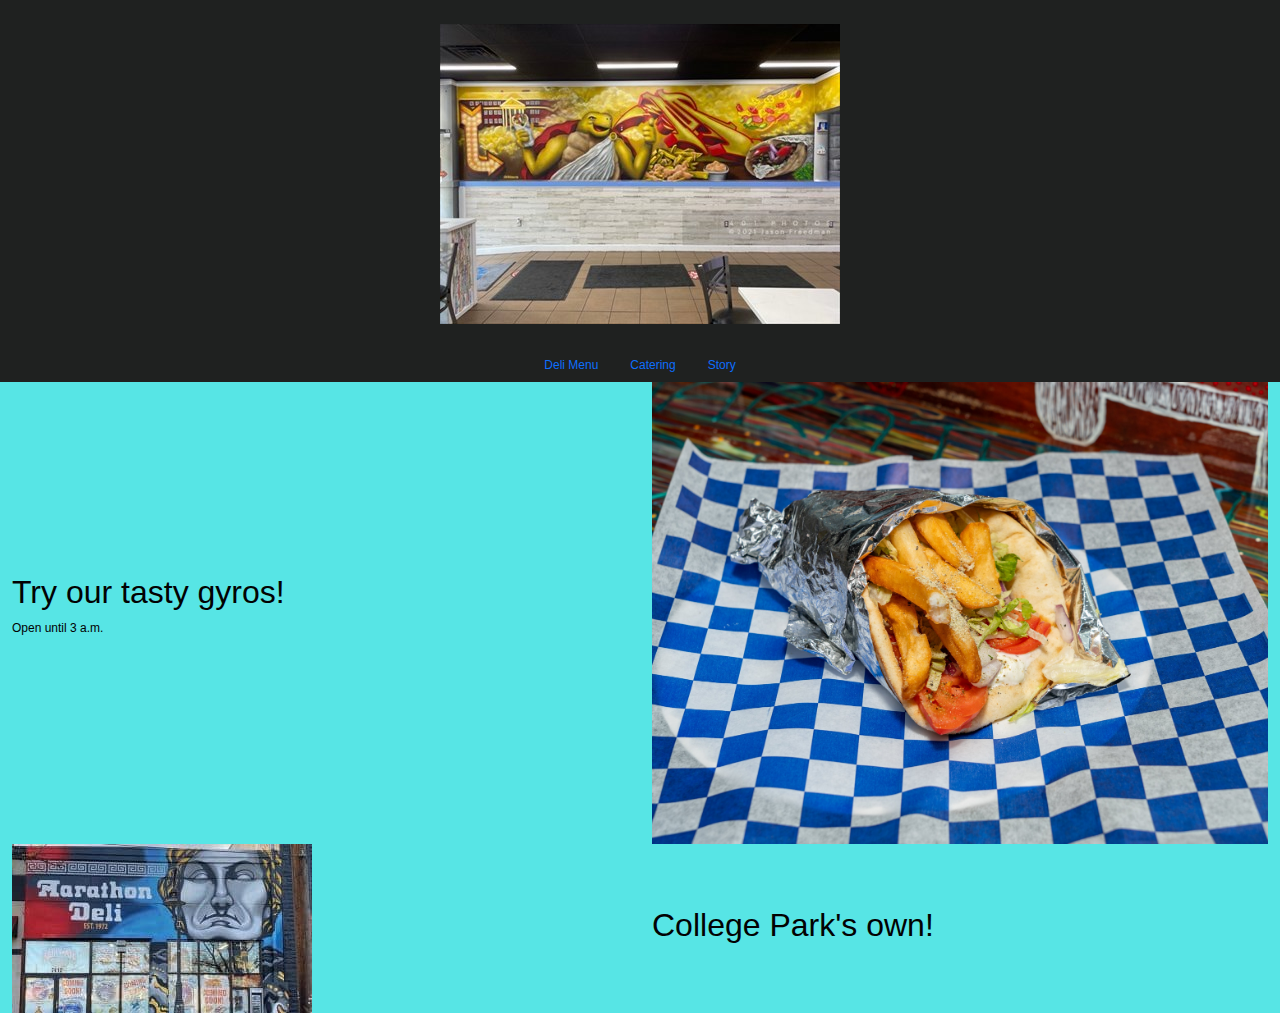
<file: business/index.html>
<!DOCTYPE html>
<html lang="en">

<head>
    <meta charset="UTF-8">
    <meta name="viewport" content="width=device-width, initial-scale=1.0">
    <title>Marathon Deli</title>
    <link href="https://cdn.jsdelivr.net/npm/bootstrap@5.3.3/dist/css/bootstrap.min.css" rel="stylesheet"
        integrity="sha384-QWTKZyjpPEjISv5WaRU9OFeRpok6YctnYmDr5pNlyT2bRjXh0JMhjY6hW+ALEwIH" crossorigin="anonymous">

    <link rel="stylesheet" href="css/style.css">
    <script src="https://cdn.jsdelivr.net/npm/@popperjs/core@2.11.8/dist/umd/popper.min.js"
        integrity="sha384-I7E8VVD/ismYTF4hNIPjVp/Zjvgyol6VFvRkX/vR+Vc4jQkC+hVqc2pM8ODewa9r"
        crossorigin="anonymous"></script>
    <script src="https://cdn.jsdelivr.net/npm/bootstrap@5.3.3/dist/js/bootstrap.min.js"
        integrity="sha384-0pUGZvbkm6XF6gxjEnlmuGrJXVbNuzT9qBBavbLwCsOGabYfZo0T0to5eqruptLy"
        crossorigin="anonymous"></script>

</head>

<body>
    <header>
        <img src="img/mural.jpg" alt="Marathon Mural" class="img-fluid">
        <nav class="nav justify-content-center">
            <a class="nav-link" href="#">Deli Menu</a>
            <a class="nav-link" href="#">Catering</a>
            <a class="nav-link" href="#">Story</a>
        </nav>
    </header>

    <main>
        <div class="container-fluid">
            <section class="row align-items-center">
                <div class="col-md-6">
                    <h2>Try our tasty gyros!</h2>
                    <p>Open until 3 a.m.</p>
                </div>
                <div class="col-md-6">
                    <img src="img/sandwich.jpg" alt="Sandwich" class="img-fluid">
                </div>
            </section>
            <section class="row align-items-center">
                <div class="col-lg-6 col-sm-2">
                    <img src="img/marathonentrance.jpg" alt="Mural" class="img-fluid">
                </div>

                <div class="col-lg-6">
                    <h2>College Park's own!</h2>
                </div>
            </section>
        </div>

    </main>

</body>

</html>
</file>
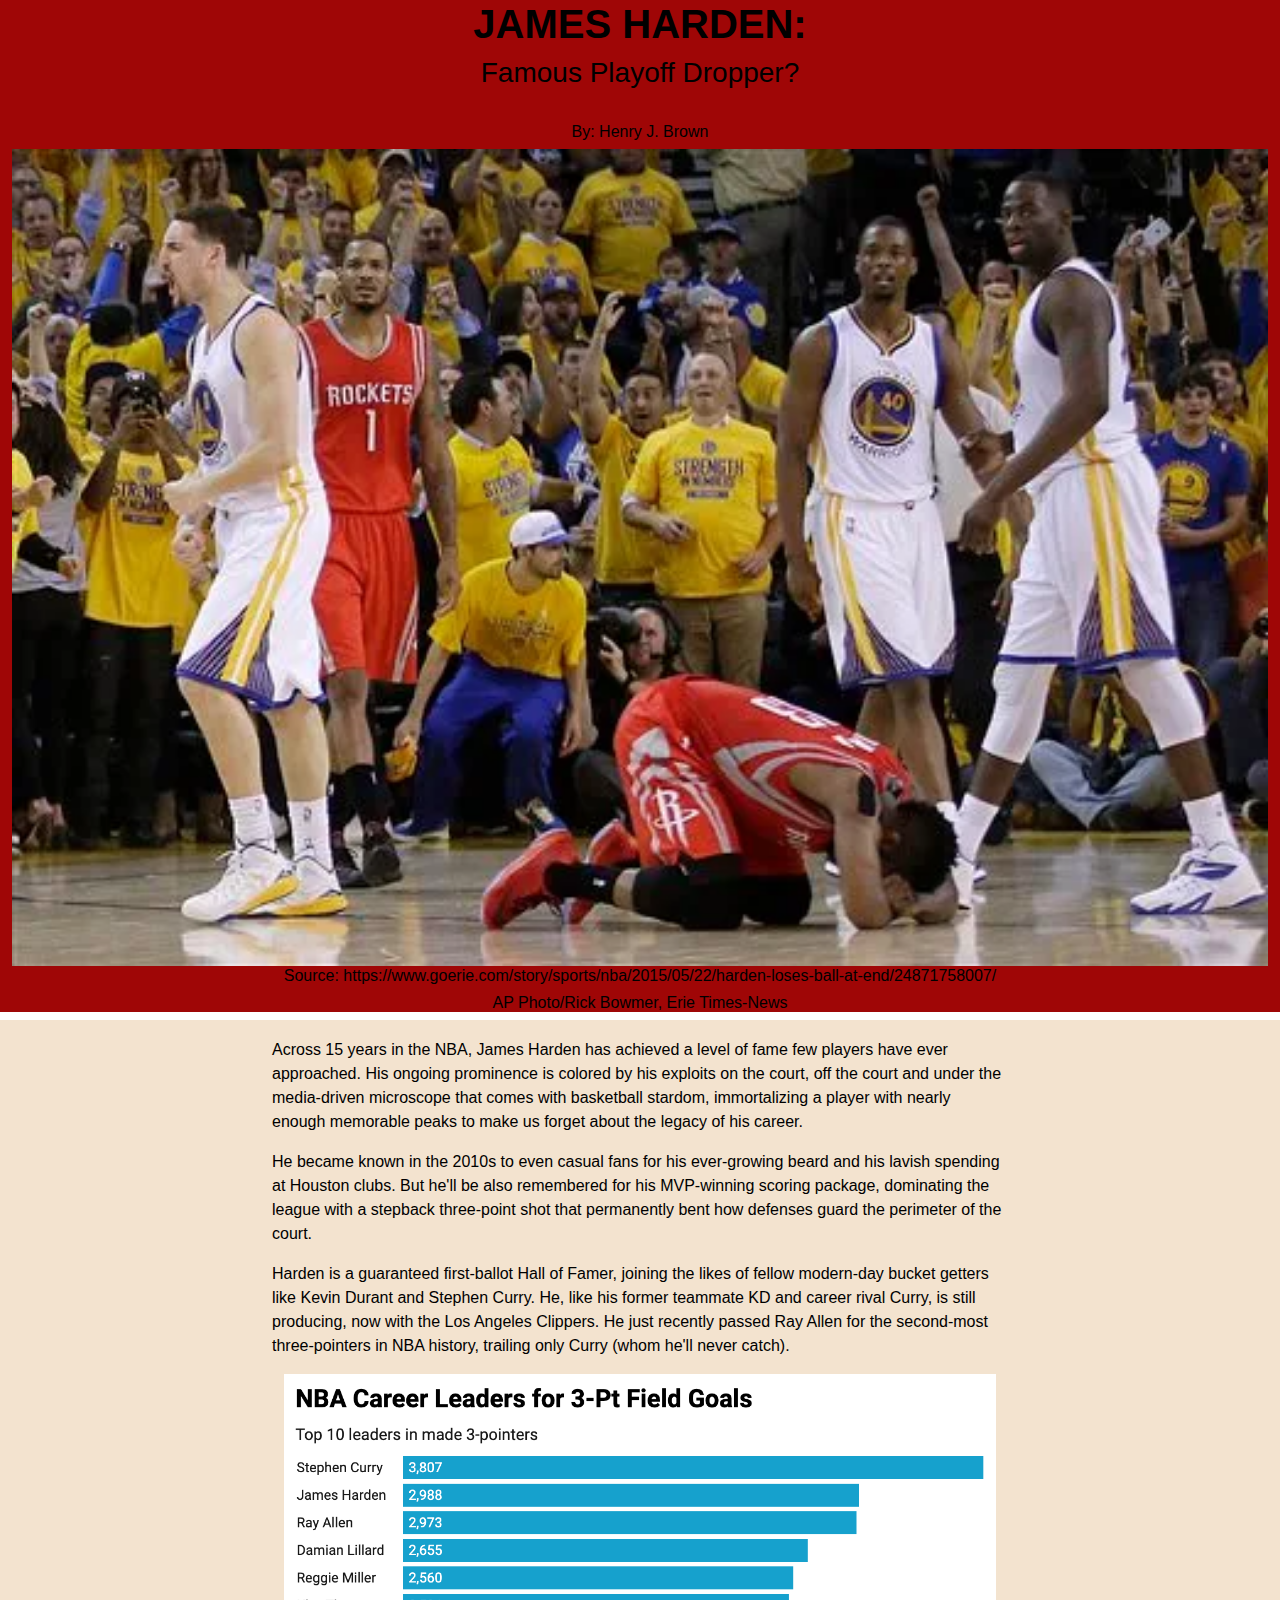
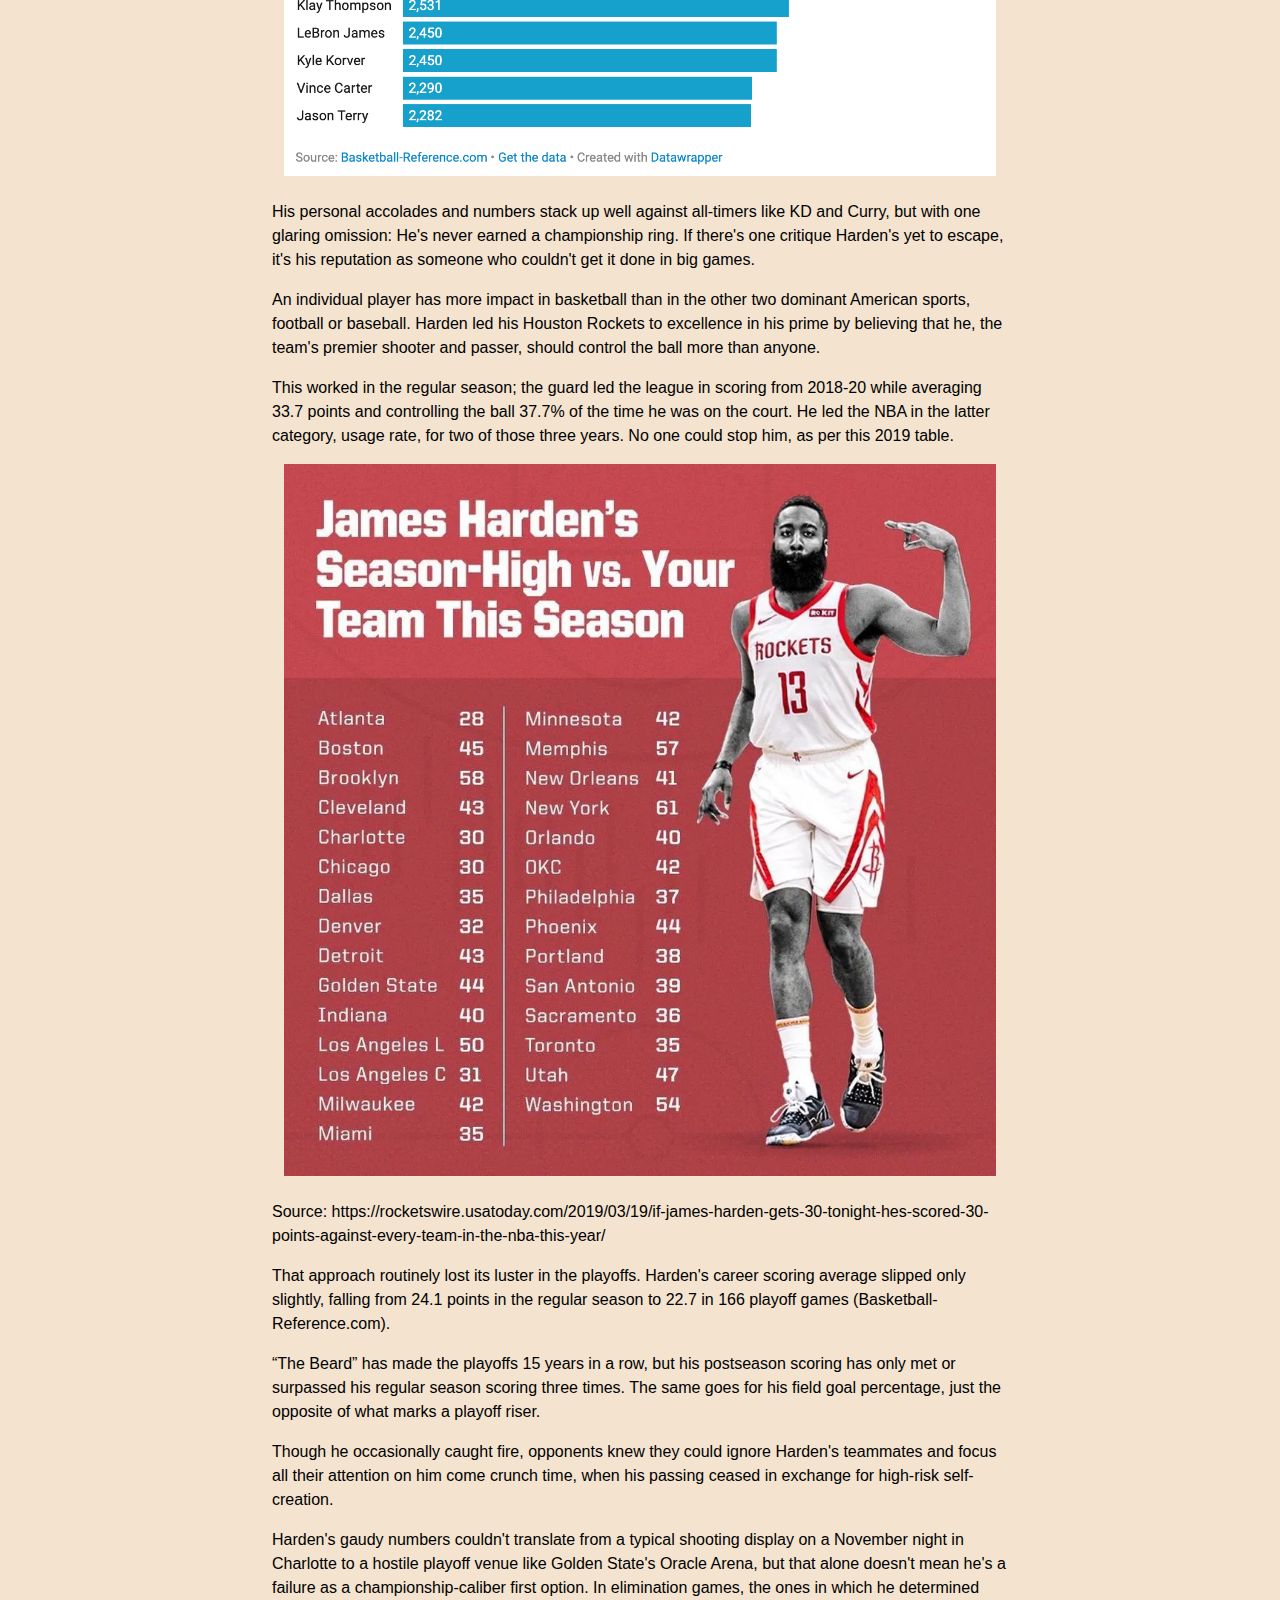
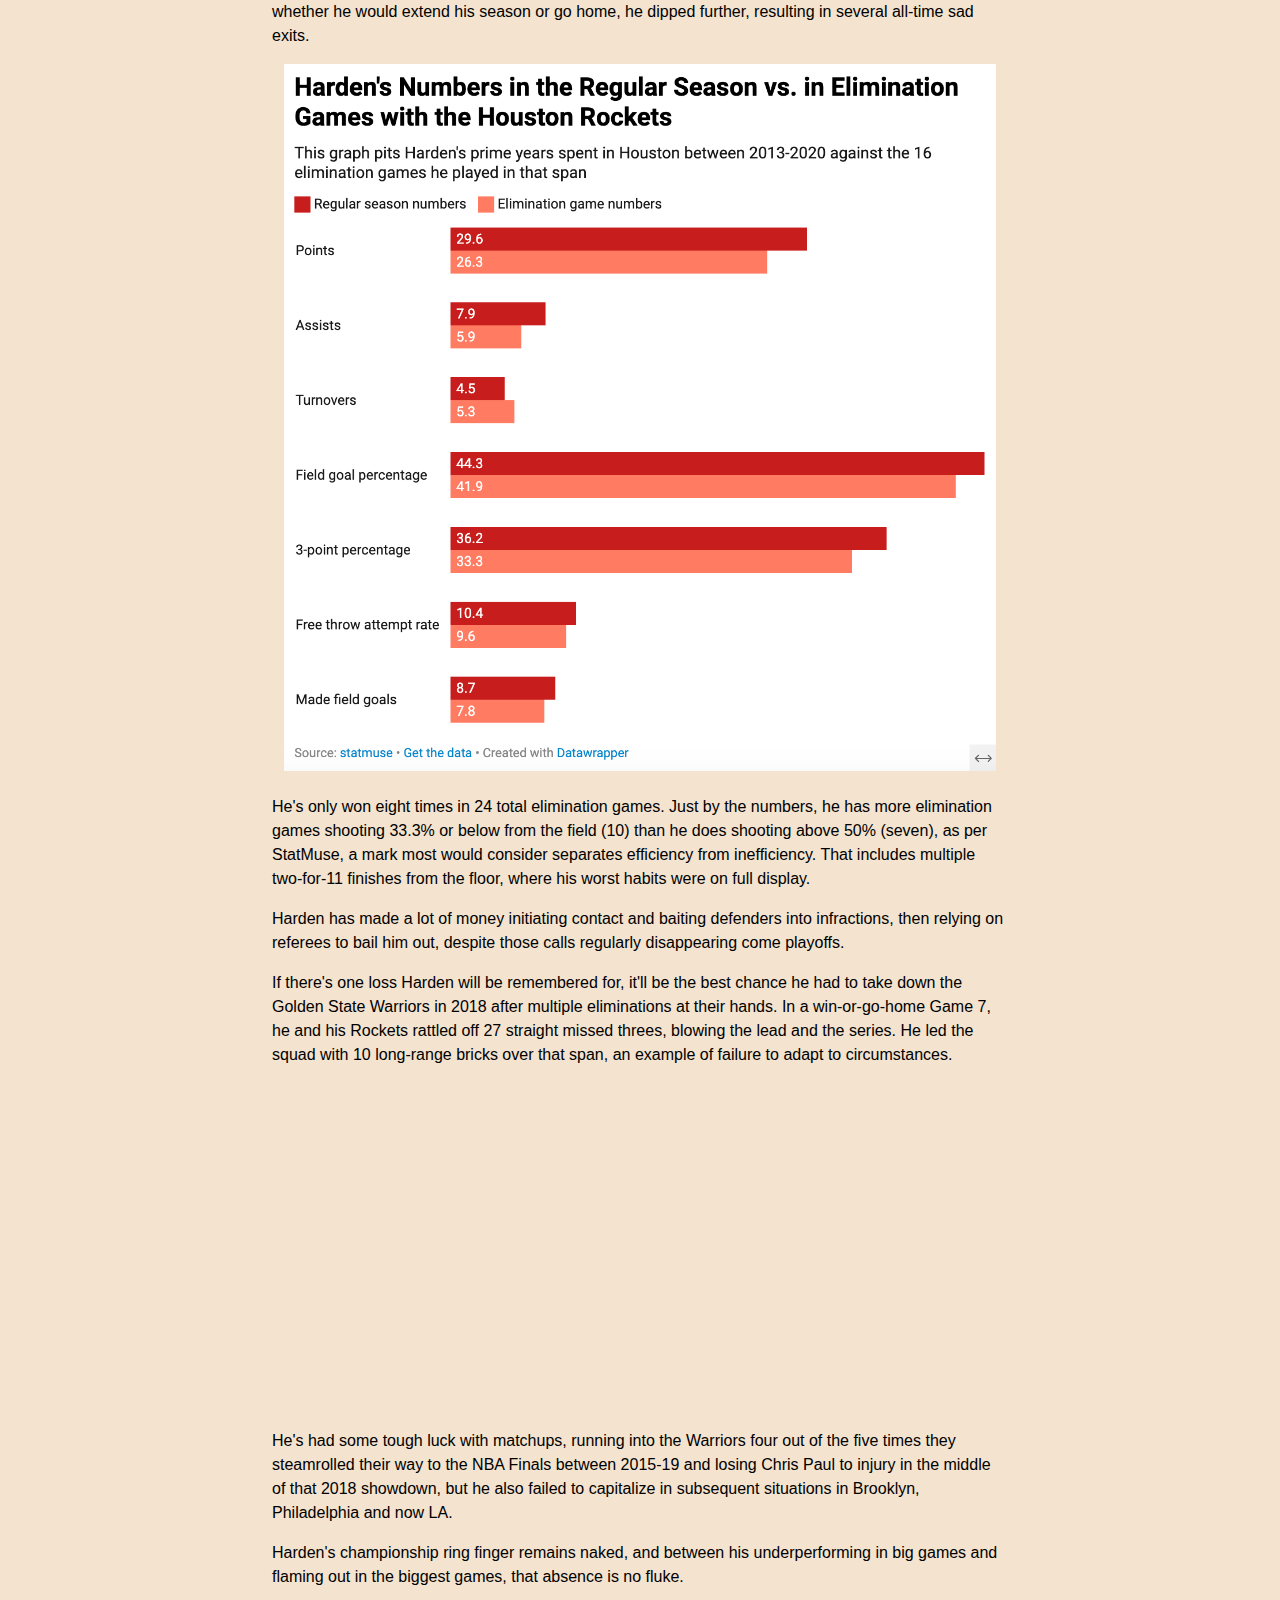
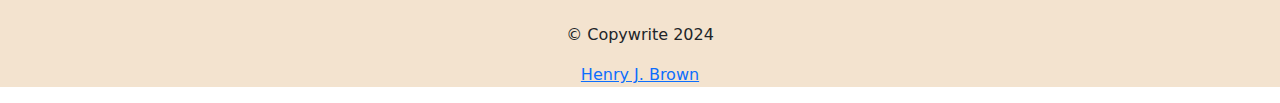
<file: final/index.html>
<!DOCTYPE html>
<html lang="en">

<head>
    <meta charset="UTF-8">
    <meta name="viewport" content="width=device-width, initial-scale=1.0">
    <title>Final</title>
    <link href="https://cdn.jsdelivr.net/npm/bootstrap@5.3.3/dist/css/bootstrap.min.css" rel="stylesheet"
        integrity="sha384-QWTKZyjpPEjISv5WaRU9OFeRpok6YctnYmDr5pNlyT2bRjXh0JMhjY6hW+ALEwIH" crossorigin="anonymous">

    <link rel="stylesheet" href="css/style.css">
    <script src="https://cdn.jsdelivr.net/npm/@popperjs/core@2.11.8/dist/umd/popper.min.js"
        integrity="sha384-I7E8VVD/ismYTF4hNIPjVp/Zjvgyol6VFvRkX/vR+Vc4jQkC+hVqc2pM8ODewa9r"
        crossorigin="anonymous"></script>
    <script src="https://cdn.jsdelivr.net/npm/bootstrap@5.3.3/dist/js/bootstrap.min.js"
        integrity="sha384-0pUGZvbkm6XF6gxjEnlmuGrJXVbNuzT9qBBavbLwCsOGabYfZo0T0to5eqruptLy"
        crossorigin="anonymous"></script>

</head>

<body>
    <header class="top">
        <h1> <b>JAMES HARDEN:</b></h1>
        <h3>Famous Playoff Dropper?</h3>
        <br>
        <h6>By: Henry J. Brown</h6>
        <img src="img/harden.jpg" alt="James Harden" class="container-fluid">
        <h6>Source: https://www.goerie.com/story/sports/nba/2015/05/22/harden-loses-ball-at-end/24871758007/</h6>
        <h6>AP Photo/Rick Bowmer, Erie Times-News</h6>

    </header>

    <main class="main">
        <div class="container">
            <section class="row align-items-left">
                <div class="offset-md-2 col-md-8 offset-md-2">
                    <p>Across 15 years in the NBA, James Harden has achieved a level of fame few players have ever
                        approached. His
                        ongoing prominence is colored by his exploits on the court, off the court and under the
                        media-driven
                        microscope that comes with basketball stardom, immortalizing a player with nearly enough
                        memorable peaks to
                        make us forget about the legacy of his career.</p>

                    <p>
                        He became known in the 2010s to even casual fans for his ever-growing beard and his lavish
                        spending at Houston clubs. But he'll be also remembered for his MVP-winning scoring package,
                        dominating the league with a stepback three-point shot that permanently bent how defenses guard
                        the perimeter of the court.
                    </p>
                    <p>
                        Harden is a guaranteed first-ballot Hall of Famer, joining the likes of fellow modern-day bucket
                        getters like Kevin Durant and Stephen Curry. He, like his former teammate KD and career rival
                        Curry, is still producing, now with the Los Angeles Clippers. He just recently passed Ray Allen
                        for the second-most three-pointers in NBA history, trailing only Curry (whom he'll never
                        catch).
                    </p>
                    <img src="img/shooters.jpg" alt="Shooting record holders" class="container-fluid">
                    <br>
                    <br>

                    <p>His personal accolades and numbers stack up well against all-timers like KD and Curry, but with
                        one
                        glaring omission: He's never earned a championship ring. If there's one critique Harden's yet to
                        escape, it's his reputation as someone who couldn't get it done in big games.</p>
                    <p>An individual player has more impact in basketball than in the other two dominant American
                        sports, football or baseball. Harden led his Houston Rockets to excellence in his prime by
                        believing that he, the team's premier shooter and passer, should control the ball more than
                        anyone. </p>
                    <p>This worked in the regular season; the guard led the league in scoring from 2018-20 while
                        averaging 33.7 points and controlling the ball 37.7% of the time he was on the court. He led the
                        NBA in the latter category, usage rate, for two of those three years. No one could stop him, as
                        per this 2019 table.
                    </p>
                    <img src="img/scoringdominance.jpg" alt="Harden's scoring dominance" class="container-fluid">
                    <br>
                    <br>
                    <p>Source:
                        https://rocketswire.usatoday.com/2019/03/19/if-james-harden-gets-30-tonight-hes-scored-30-points-against-every-team-in-the-nba-this-year/
                    </p>
                    <p>That approach routinely lost its luster in the playoffs. Harden's career scoring average slipped
                        only slightly, falling from 24.1 points in the regular season to 22.7 in 166 playoff games
                        (Basketball-Reference.com).</p>
                    <p>“The Beard” has made the playoffs 15 years in a row, but his postseason scoring has only met or
                        surpassed his regular season scoring three times. The same goes for his field goal percentage,
                        just the opposite of what marks a playoff riser.</p>
                    <p>Though he occasionally caught fire, opponents knew they could ignore Harden's teammates and focus
                        all their attention on him come crunch time, when his passing ceased in exchange for high-risk
                        self-creation.
                    </p>
                    <p>Harden's gaudy numbers couldn't translate from a typical shooting display on a November night in
                        Charlotte to a hostile playoff venue like Golden State's Oracle Arena, but that alone doesn't
                        mean he's a failure as a championship-caliber first option. In elimination games, the ones in
                        which he determined whether he would extend his season or go home, he dipped further, resulting
                        in several all-time sad exits.</p>
                    <img src="img/playoffstate.jpg" alt="Playoff scoring dip" class="container-fluid">
                    <br>
                    <br>
                    <p>He's only won eight times in 24 total elimination games. Just by the numbers, he has more
                        elimination games shooting 33.3% or below from the field (10) than he does shooting above 50%
                        (seven), as per StatMuse, a mark most would consider separates efficiency from inefficiency.
                        That includes
                        multiple two-for-11 finishes from the floor, where his worst habits were on full display.</p>
                    <p> Harden has made a lot of money initiating contact and baiting defenders into infractions, then
                        relying
                        on referees to bail him out, despite those calls regularly disappearing come playoffs.
                    </p>
                    <p>If there's one loss Harden will be remembered for, it'll be the best chance he had to take down
                        the Golden State Warriors in 2018 after multiple eliminations at their hands. In a
                        win-or-go-home Game 7, he and his Rockets rattled off 27
                        straight missed threes, blowing the lead and the series. He led the squad with 10 long-range
                        bricks over that span, an example of failure to adapt to circumstances.</p>

                    <iframe width="560" height="315" src="https://www.youtube.com/embed/Jox6ggZpxnI?si=VcuvNiif7SpnS1Nl"
                        title="YouTube video player" frameborder="0"
                        allow="accelerometer; autoplay; clipboard-write; encrypted-media; gyroscope; picture-in-picture; web-share"
                        referrerpolicy="strict-origin-when-cross-origin" allowfullscreen></iframe>
                    <br>
                    <br>
                    <p>He's had some tough luck with matchups, running into the Warriors four out of the five times they
                        steamrolled their way to the NBA Finals between 2015-19 and losing Chris Paul to injury in the
                        middle of that 2018 showdown, but he also failed to capitalize in subsequent situations in
                        Brooklyn, Philadelphia and now LA.</p>

                    <p>Harden's championship ring finger remains naked, and between
                        his underperforming in big games and flaming out in the biggest games, that absence is no fluke.
                    </p>



                </div>
            </section>
        </div>


    </main>

    <footer class="footer">
        <p>&copy; Copywrite 2024</p>
        <p><a href="http://127.0.0.1:5500/portfolio/index.html">Henry J. Brown</a></p>
    </footer>

</body>
</file>
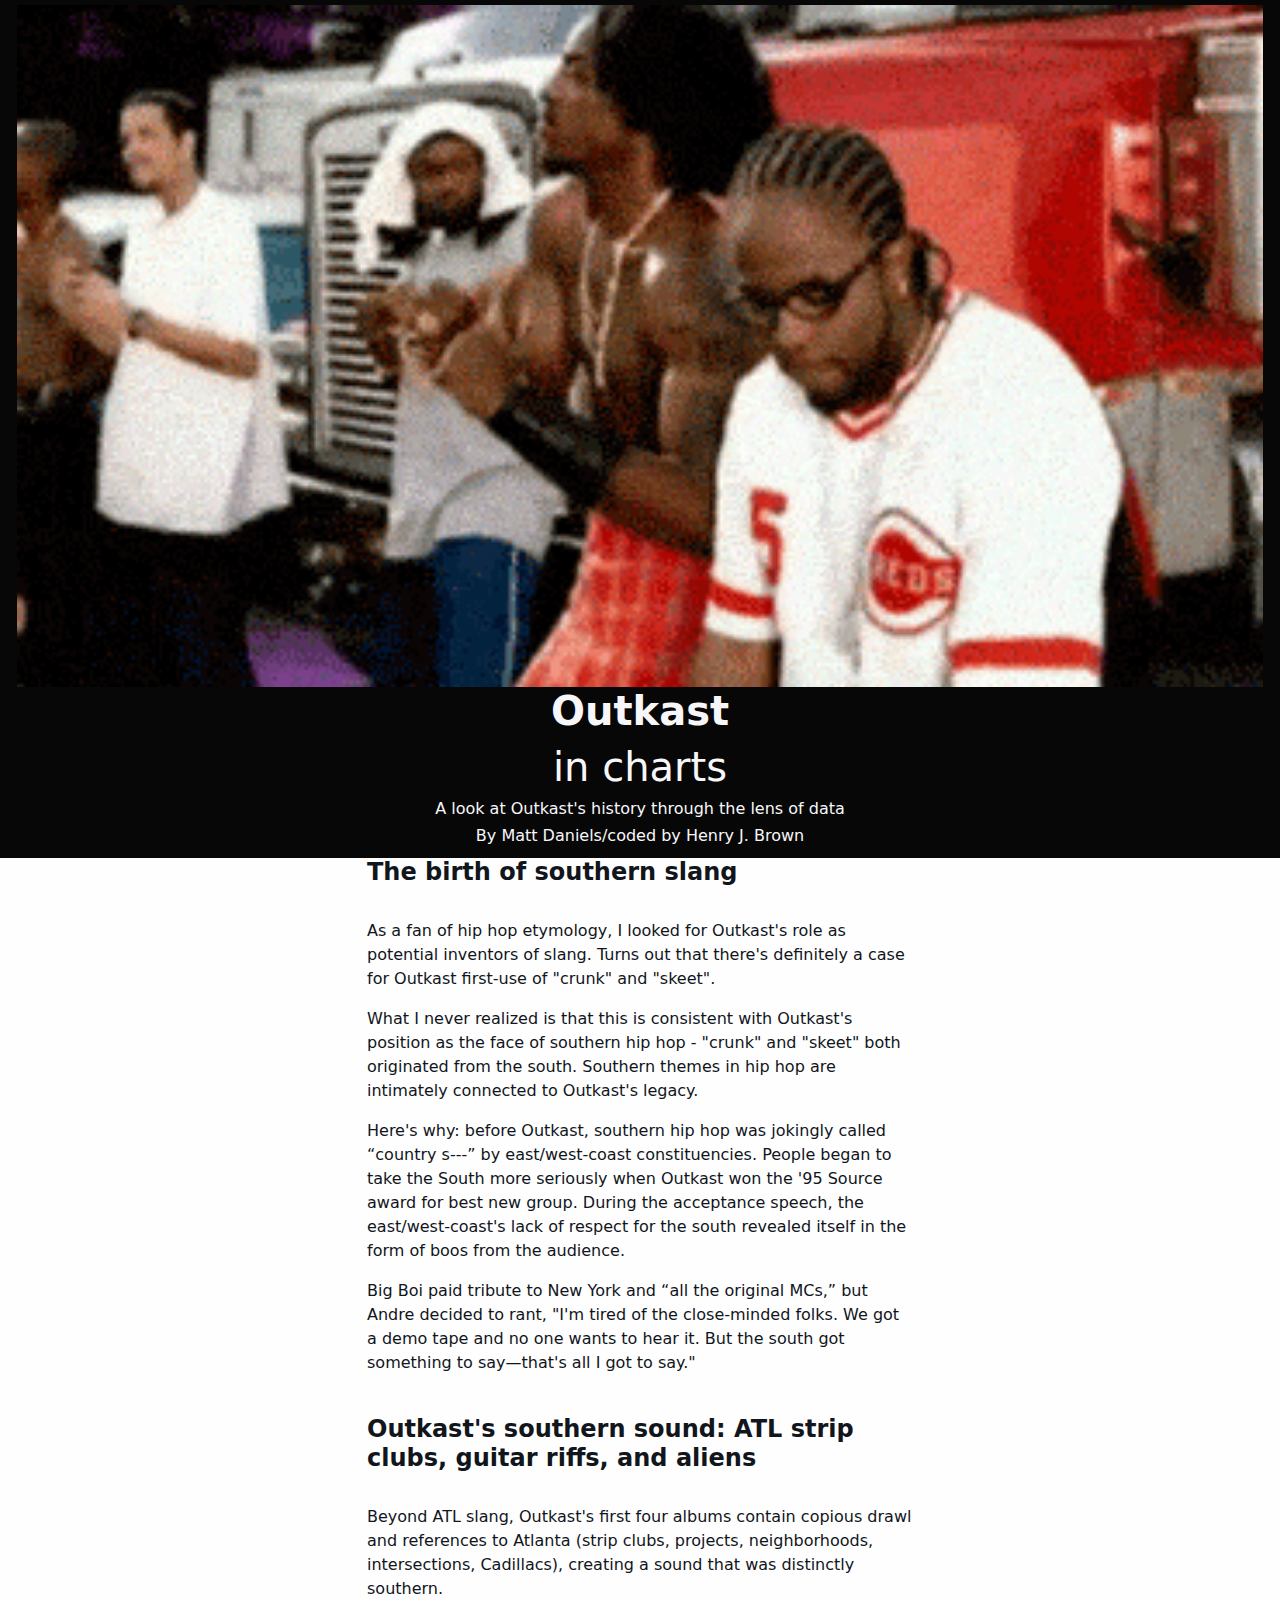
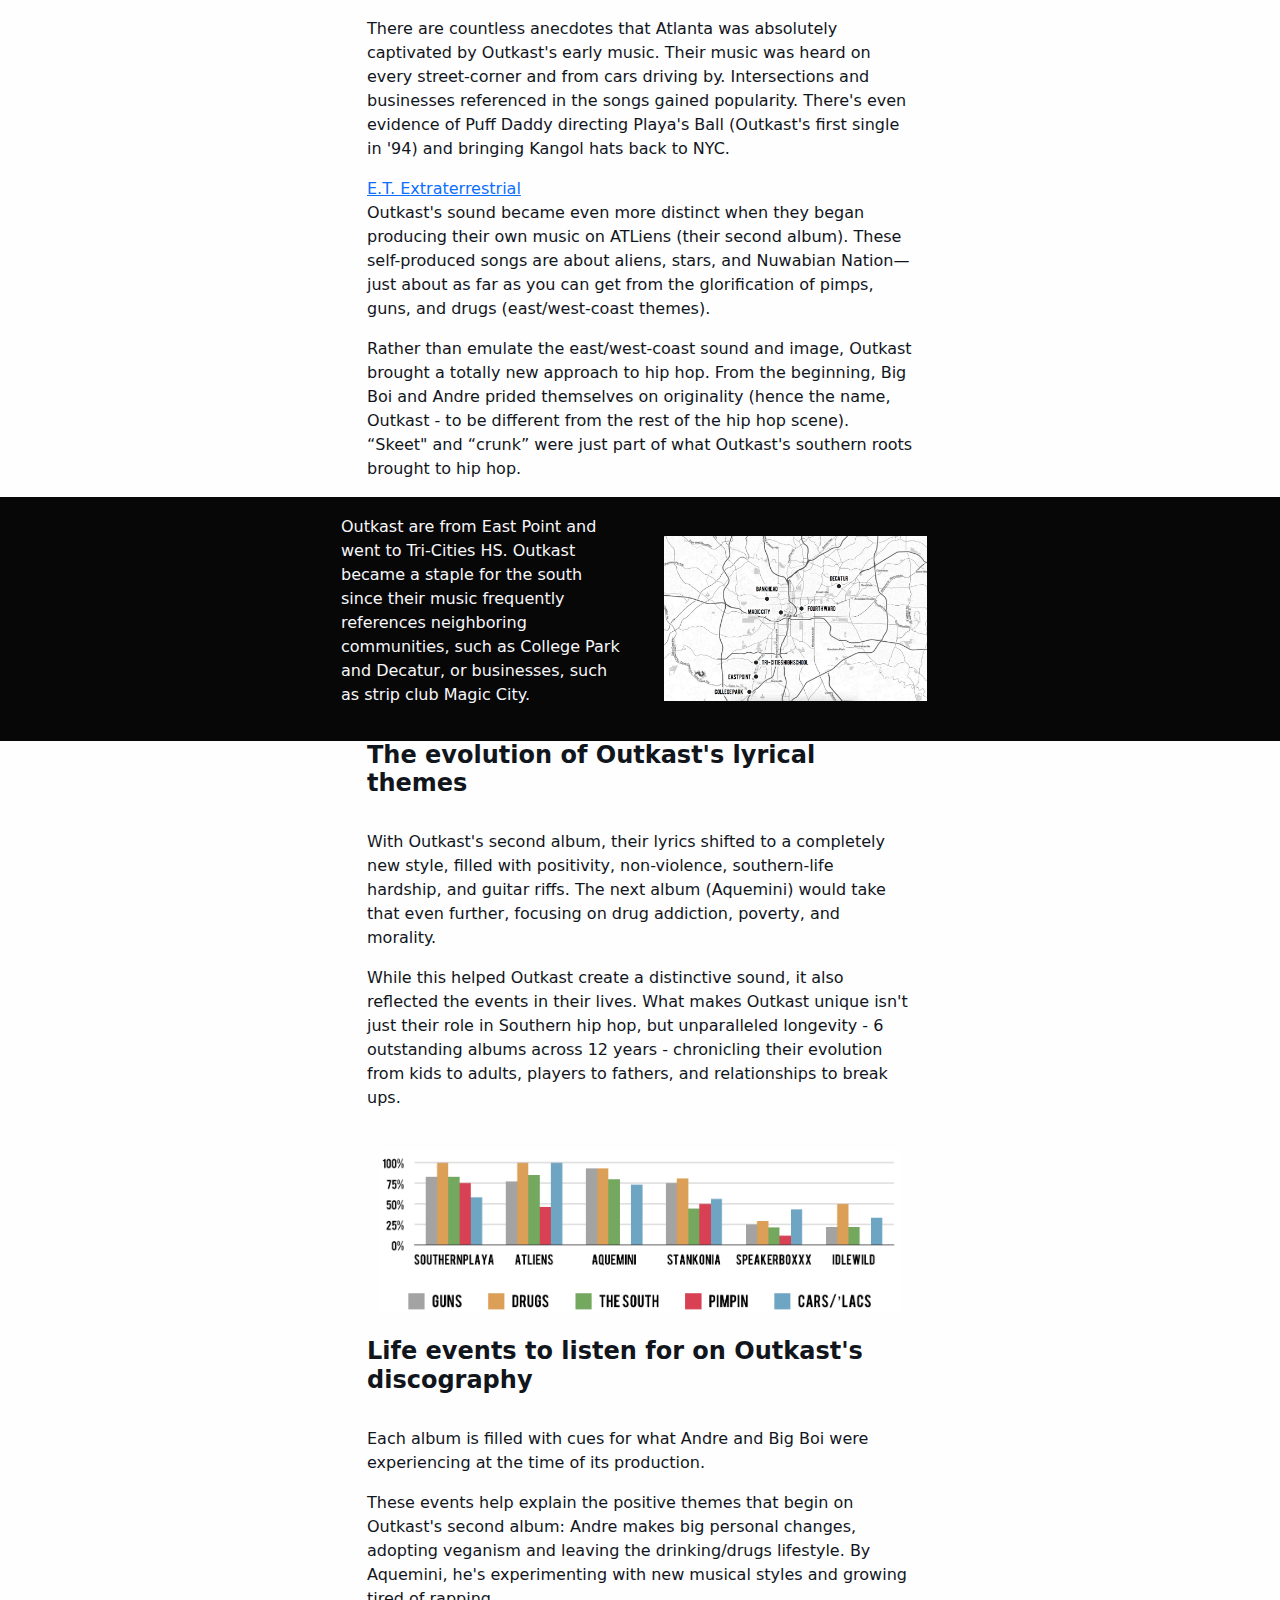
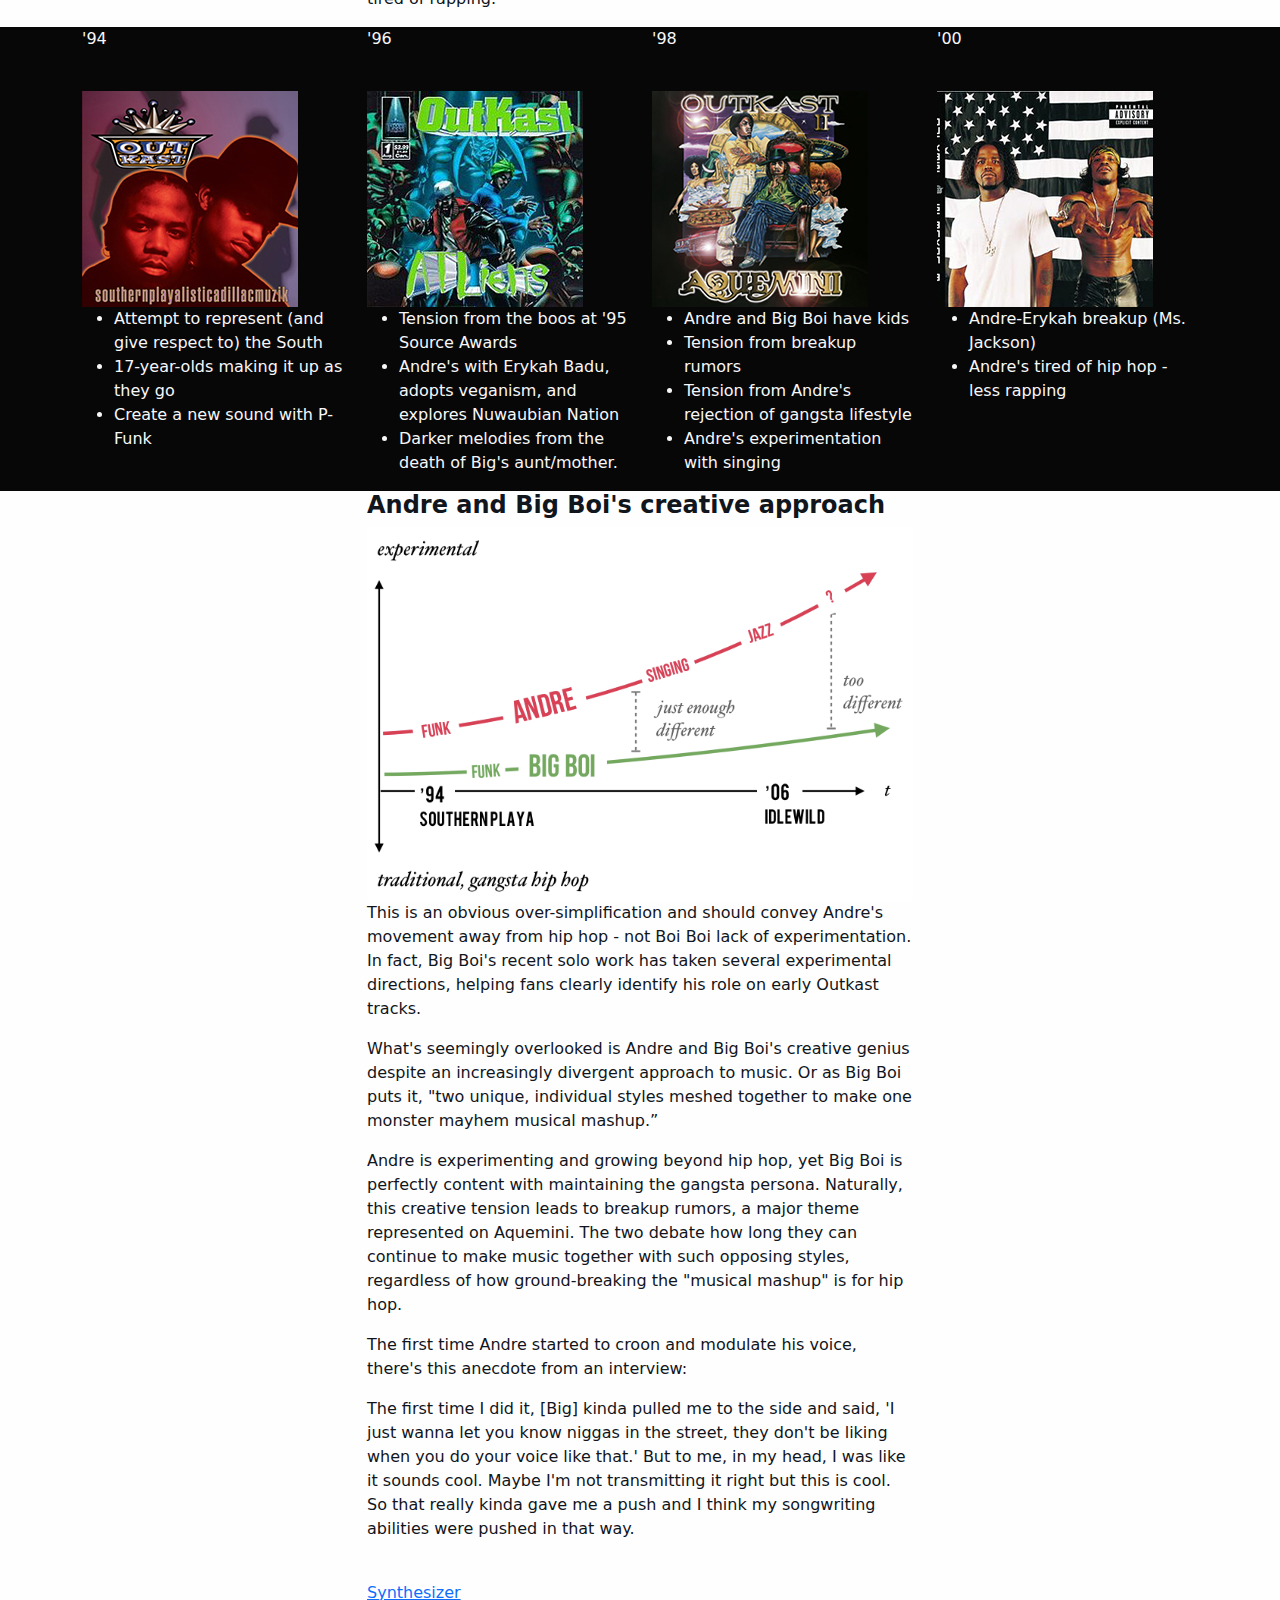
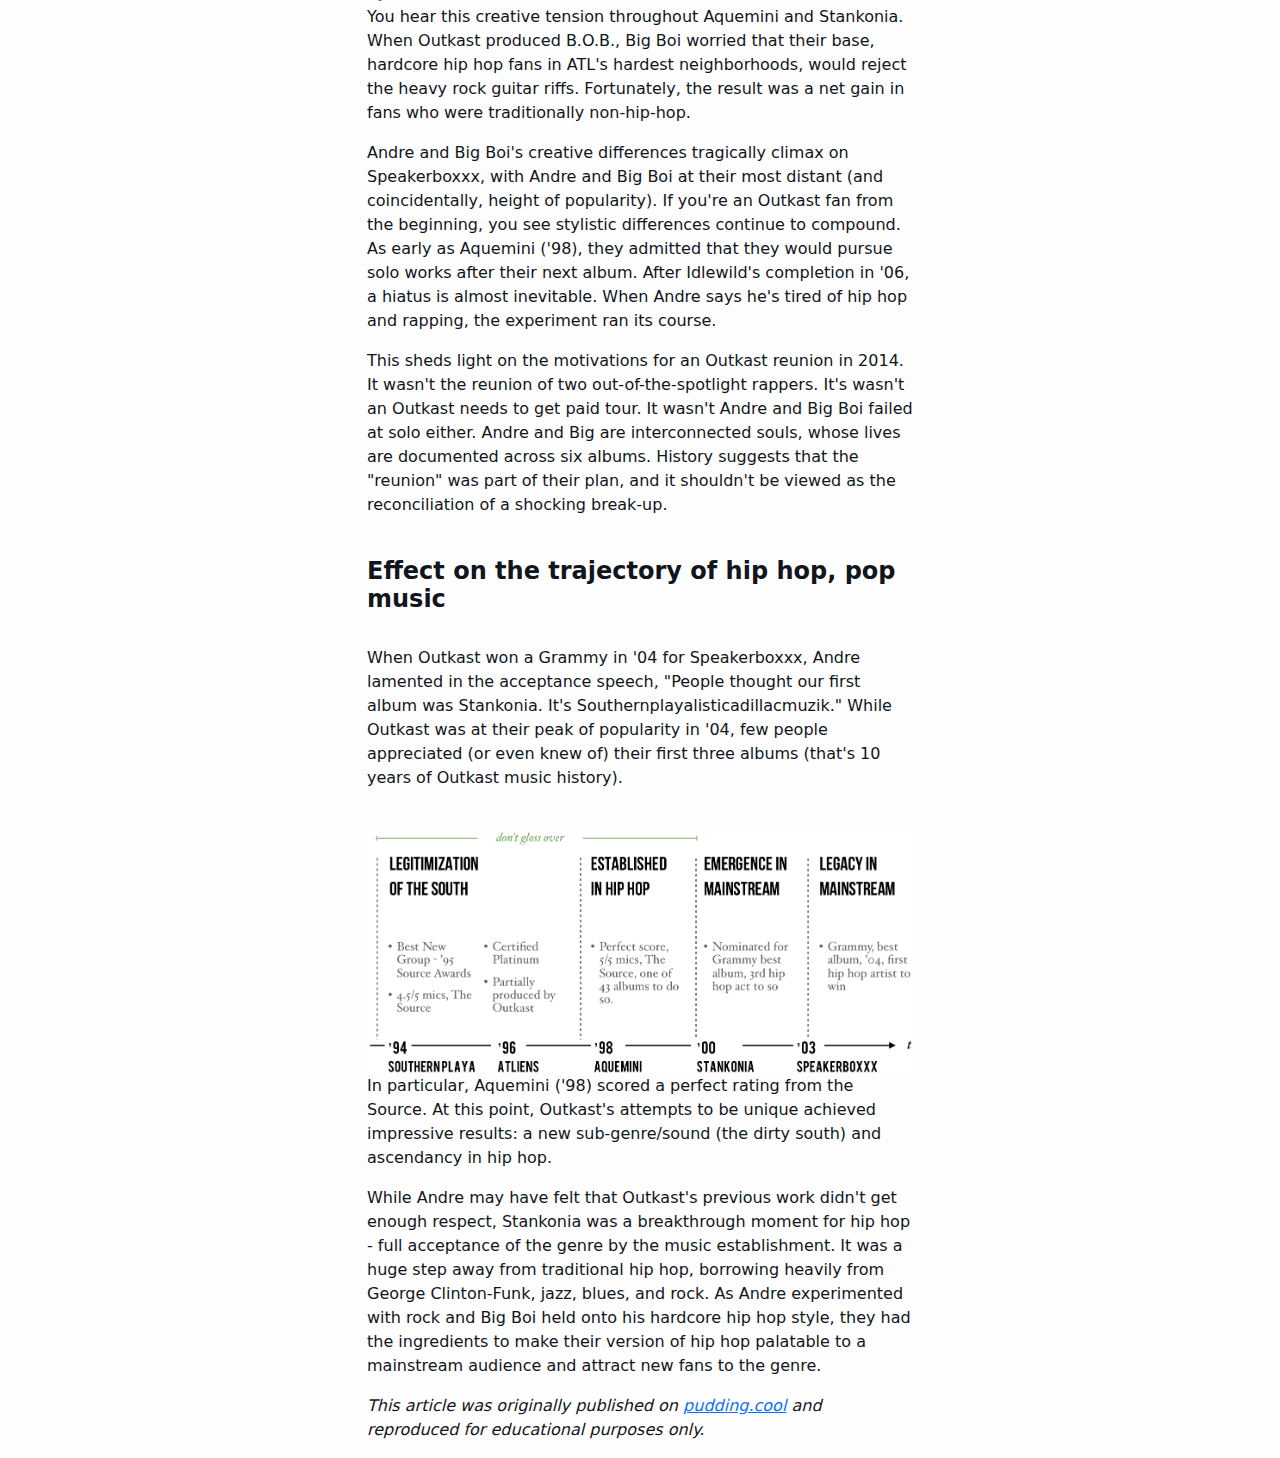
<file: midterm/index.html>
<!DOCTYPE html>
<html lang="en">

<head>
    <meta charset="UTF-8">
    <meta name="viewport" content="width=device-width, initial-scale=1.0">
    <title>Midterm</title>
    <link href="https://cdn.jsdelivr.net/npm/bootstrap@5.3.3/dist/css/bootstrap.min.css" rel="stylesheet"
        integrity="sha384-QWTKZyjpPEjISv5WaRU9OFeRpok6YctnYmDr5pNlyT2bRjXh0JMhjY6hW+ALEwIH" crossorigin="anonymous">

    <link rel="stylesheet" href="css/style.css">
    <script src="https://cdn.jsdelivr.net/npm/@popperjs/core@2.11.8/dist/umd/popper.min.js"
        integrity="sha384-I7E8VVD/ismYTF4hNIPjVp/Zjvgyol6VFvRkX/vR+Vc4jQkC+hVqc2pM8ODewa9r"
        crossorigin="anonymous"></script>
    <script src="https://cdn.jsdelivr.net/npm/bootstrap@5.3.3/dist/js/bootstrap.min.js"
        integrity="sha384-0pUGZvbkm6XF6gxjEnlmuGrJXVbNuzT9qBBavbLwCsOGabYfZo0T0to5eqruptLy"
        crossorigin="anonymous"></script>

</head>

<body>
    <header class="top">
        <img src="img/outkast.gif" alt="Outkast gif" class="container-fluid">
        <h1><b>
                <center>Outkast</center>
            </b></h1>
        <h1>
            <center>in charts</center>
        </h1>
        <h6>
            <center>A look at Outkast's history through the lens of data</center>
        </h6>
        <h6>
            <center>By Matt Daniels/coded by Henry J. Brown</center>
        </h6>
    </header>

    <main class="main">
        <div class="container">
            <section class="row align-items-left">
                <div class="offset-md-3 col-md-6 offset-md-3">
                    <h4><b>
                            The birth of southern slang </b>
                    </h4>
                    <br>
                    <p>
                        As a fan of hip hop etymology, I looked for Outkast's role as potential inventors of slang.
                        Turns out
                        that there's definitely a case for Outkast first-use of "crunk" and "skeet".

                    </p>
                    <p>What I never realized is that this is consistent with Outkast's position as the face of southern
                        hip
                        hop - "crunk" and "skeet" both originated from the south. Southern themes in hip hop are
                        intimately
                        connected to Outkast's legacy.</p>
                    <p>Here's why: before Outkast, southern hip hop was jokingly called “country s---” by
                        east/west-coast
                        constituencies. People began to take the South more seriously when Outkast won the '95 Source
                        award
                        for best new group. During the acceptance speech, the east/west-coast's lack of respect for the
                        south revealed itself in the form of boos from the audience.</p>
                    <p>Big Boi paid tribute to New York and “all the original MCs,” but Andre decided to rant, "I'm
                        tired of
                        the close-minded folks. We got a demo tape and no one wants to hear it. But the south got
                        something
                        to say—that's all I got to say."</p>
                    <br>
                    <h4><b>Outkast's southern sound: ATL strip clubs, guitar riffs, and aliens</b></h4>
                    <br>
                    <p>Beyond ATL slang, Outkast's first four albums contain copious drawl and references to Atlanta
                        (strip
                        clubs, projects, neighborhoods, intersections, Cadillacs), creating a sound that was distinctly
                        southern.</p>
                    <p>There are countless anecdotes that Atlanta was absolutely captivated by Outkast's early music.
                        Their
                        music was heard on every street-corner and from cars driving by. Intersections and businesses
                        referenced in the songs gained popularity. There's even evidence of Puff Daddy directing Playa's
                        Ball (Outkast's first single in '94) and bringing Kangol hats back to NYC.</p>
                    <a
                        href="https://open.spotify.com/track/3HTaKftetB9nQ4Vv3KnmvU?go=1&sp_cid=a15457cb4bb7aea6fccf798e2479f792&utm_source=embed_player_p&utm_medium=desktop&nd=1&dlsi=ac874b3ff18f492c">E.T.
                        Extraterrestrial</a>
                    <br>
                    <p>Outkast's sound became even more distinct when they began producing their own music on ATLiens
                        (their
                        second album). These self-produced songs are about aliens, stars, and Nuwabian Nation—just about
                        as
                        far as you can get from the glorification of pimps, guns, and drugs (east/west-coast themes).
                    </p>
                    <p>Rather than emulate the east/west-coast sound and image, Outkast brought a totally new approach
                        to
                        hip hop. From the beginning, Big Boi and Andre prided themselves on originality (hence the name,
                        Outkast - to be different from the rest of the hip hop scene). “Skeet" and “crunk” were just
                        part of
                        what Outkast's southern roots brought to hip hop.</p>
            </section>
        </div>
    </main>

    <main class="main2">
        <div class="container-fluid">
            <section class="row align-items-center">
                <div class="offset-md-3 col-md-3">
                    <p>Outkast are from East Point and went to Tri-Cities HS. Outkast became a staple for the south
                        since
                        their music frequently references neighboring communities, such as College Park and Decatur, or
                        businesses, such as strip club Magic City.</p>
                </div>
                <div class="col-md-3">
                    <img src="img/map.png" alt="Map" class="container-fluid">
                </div>
            </section>
        </div>
    </main>

    <main class="main">
        <div class="container">
            <section class="row align-items-left">
                <div class="offset-md-3 col-md-6 offset-md-3">
                    <h4><b>The evolution of Outkast's lyrical themes</b></h4>
                    <br>
                    <p>With Outkast's second album, their lyrics shifted to a completely new style, filled with
                        positivity,
                        non-violence, southern-life hardship, and guitar riffs. The next album (Aquemini) would take
                        that
                        even further, focusing on drug addiction, poverty, and morality.</p>
                    <p>While this helped Outkast create a distinctive sound, it also reflected the events in their
                        lives.
                        What makes Outkast unique isn't just their role in Southern hip hop, but unparalleled longevity
                        - 6
                        outstanding albums across 12 years - chronicling their evolution from kids to adults, players to
                        fathers, and relationships to break ups.</p>
                    <br>
                    <img src="img/themes.png" alt="Themes" class="container-fluid">
                    <br>
                    <br>
                    <h4><b>Life events to listen for on Outkast's discography</b></h4>
                    <br>
                    <p>Each album is filled with cues for what Andre and Big Boi were experiencing at the time of its
                        production.</p>
                    <p>These events help explain the positive themes that begin on Outkast's second album: Andre makes
                        big
                        personal changes, adopting veganism and leaving the drinking/drugs lifestyle. By Aquemini, he's
                        experimenting with new musical styles and growing tired of rapping.</p>
                </div>
            </section>
        </div>
    </main>

    <main class="main3">
        <div class="container">
            <section class="row align-items-top">
                <div class="col-sm-3">
                    <p>'94</p>
                    <br>
                    <img src="img/94.jpg" alt="94" class="img-fluid">
                    <br>
                    <ul>
                        <li>Attempt to represent (and give respect to) the South</li>
                        <li>17-year-olds making it up as they go</li>
                        <li>Create a new sound with P-Funk</li>
                    </ul>
                </div>
                <div class="col-sm-3">
                    <p>'96</p>
                    <br>
                    <img src="img/96.jpg" alt="96" class="img-fluid">
                    <br>
                    <ul>
                        <li>Tension from the boos at '95 Source Awards</li>
                        <li>Andre's with Erykah Badu, adopts veganism, and explores Nuwaubian Nation</li>
                        <li>Darker melodies from the death of Big's aunt/mother.</li>
                    </ul>
                </div>
                <div class="col-sm-3">
                    <p>'98</p>
                    <br>
                    <img src="img/98.jpg" alt="96" class="img-fluid">
                    <br>
                    <ul>
                        <li>Andre and Big Boi have kids</li>
                        <li>Tension from breakup rumors</li>
                        <li>Tension from Andre's rejection of gangsta lifestyle</li>
                        <li>Andre's experimentation with singing</li>
                    </ul>
                </div>
                <div class="col-sm-3">
                    <p>'00</p>
                    <br>
                    <img src="img/00.jpg" alt="00" class="img-fluid">
                    <br>
                    <ul>
                        <li>Andre-Erykah breakup (Ms. Jackson)</li>
                        <li>Andre's tired of hip hop - less rapping</li>
                    </ul>
                </div>
            </section>
        </div>
    </main>

    <main class="main">
        <div class="container">
            <section class="row align-items-left">
                <div class="offset-md-3 col-md-6 offset-md-3">
                    <h4><b>Andre and Big Boi's creative approach</b></h4>
                    <img src="img/approach.png" alt="Chart" class="img-fluid">
                    <br>
                    <p>This is an obvious over-simplification and should convey Andre's movement away from hip hop - not
                        Boi
                        Boi lack of experimentation. In fact, Big Boi's recent solo work has taken several experimental
                        directions, helping fans clearly identify his role on early Outkast tracks.</p>
                    <p>What's seemingly overlooked is Andre and Big Boi's creative genius despite an increasingly
                        divergent
                        approach to music. Or as Big Boi puts it, "two unique, individual styles meshed together to make
                        one
                        monster mayhem musical mashup.”</p>
                    <p>Andre is experimenting and growing beyond hip hop, yet Big Boi is perfectly content with
                        maintaining
                        the gangsta persona. Naturally, this creative tension leads to breakup rumors, a major theme
                        represented on Aquemini. The two debate how long they can continue to make music together with
                        such
                        opposing styles, regardless of how ground-breaking the "musical mashup" is for hip hop.</p>
                    <p>The first time Andre started to croon and modulate his voice, there's this anecdote from an
                        interview:</p>
                    <p>The first time I did it, [Big] kinda pulled me to the side and said, 'I just wanna let you know
                        niggas in the street, they don't be liking when you do your voice like that.' But to me, in my
                        head,
                        I was like it sounds cool. Maybe I'm not transmitting it right but this is cool. So that really
                        kinda gave me a push and I think my songwriting abilities were pushed in that way.</p>
                    <br>
                    <a
                        href="https://open.spotify.com/track/3sQDstyMhCcDJ3mY6onZez?go=1&sp_cid=a15457cb4bb7aea6fccf798e2479f792&utm_source=embed_player_p&utm_medium=desktop&nd=1&dlsi=30668b03a2454bb3">
                        Synthesizer
                    </a>
                    <br>
                    <p>You hear this creative tension throughout Aquemini and Stankonia. When Outkast produced B.O.B.,
                        Big
                        Boi worried that their base, hardcore hip hop fans in ATL's hardest neighborhoods, would reject
                        the
                        heavy rock guitar riffs. Fortunately, the result was a net gain in fans who were traditionally
                        non-hip-hop.</p>
                    <p>Andre and Big Boi's creative differences tragically climax on Speakerboxxx, with Andre and Big
                        Boi at
                        their most distant (and coincidentally, height of popularity). If you're an Outkast fan from the
                        beginning, you see stylistic differences continue to compound. As early as Aquemini ('98), they
                        admitted that they would pursue solo works after their next album. After Idlewild's completion
                        in
                        '06, a hiatus is almost inevitable. When Andre says he's tired of hip hop and rapping, the
                        experiment ran its course.</p>
                    <p>This sheds light on the motivations for an Outkast reunion in 2014. It wasn't the reunion of two
                        out-of-the-spotlight rappers. It's wasn't an Outkast needs to get paid tour. It wasn't Andre and
                        Big
                        Boi failed at solo either. Andre and Big are interconnected souls, whose lives are documented
                        across
                        six albums. History suggests that the "reunion" was part of their plan, and it shouldn't be
                        viewed
                        as the reconciliation of a shocking break-up.</p>
                    <br>
                    <h4><b>Effect on the trajectory of hip hop, pop music</b></h4>
                    <br>
                    <p>When Outkast won a Grammy in '04 for Speakerboxxx, Andre lamented in the acceptance speech,
                        "People
                        thought our first album was Stankonia. It's Southernplayalisticadillacmuzik." While Outkast was
                        at
                        their peak of popularity in '04, few people appreciated (or even knew of) their first three
                        albums
                        (that's 10 years of Outkast music history).</p>
                    <br>
                    <img src="img/trajectory.png" alt="Trajectory" class="img-fluid">
                    <p>In particular, Aquemini ('98) scored a perfect rating from the Source. At this point, Outkast's
                        attempts to be unique achieved impressive results: a new sub-genre/sound (the dirty south) and
                        ascendancy in hip hop.</p>
                    <p>While Andre may have felt that Outkast's previous work didn't get enough respect, Stankonia was a
                        breakthrough moment for hip hop - full acceptance of the genre by the music establishment. It
                        was a
                        huge step away from traditional hip hop, borrowing heavily from George Clinton-Funk, jazz,
                        blues,
                        and rock. As Andre experimented with rock and Big Boi held onto his hardcore hip hop style, they
                        had
                        the ingredients to make their version of hip hop palatable to a mainstream audience and attract
                        new
                        fans to the genre.</p>
                    <p><i>This article was originally published on <a
                                href="https://pudding.cool/2017/03/outkast/pudding.cool">pudding.cool</a> and reproduced
                            for
                            educational purposes only.</i></p>

                </div>
    </main>
</body>
</file>
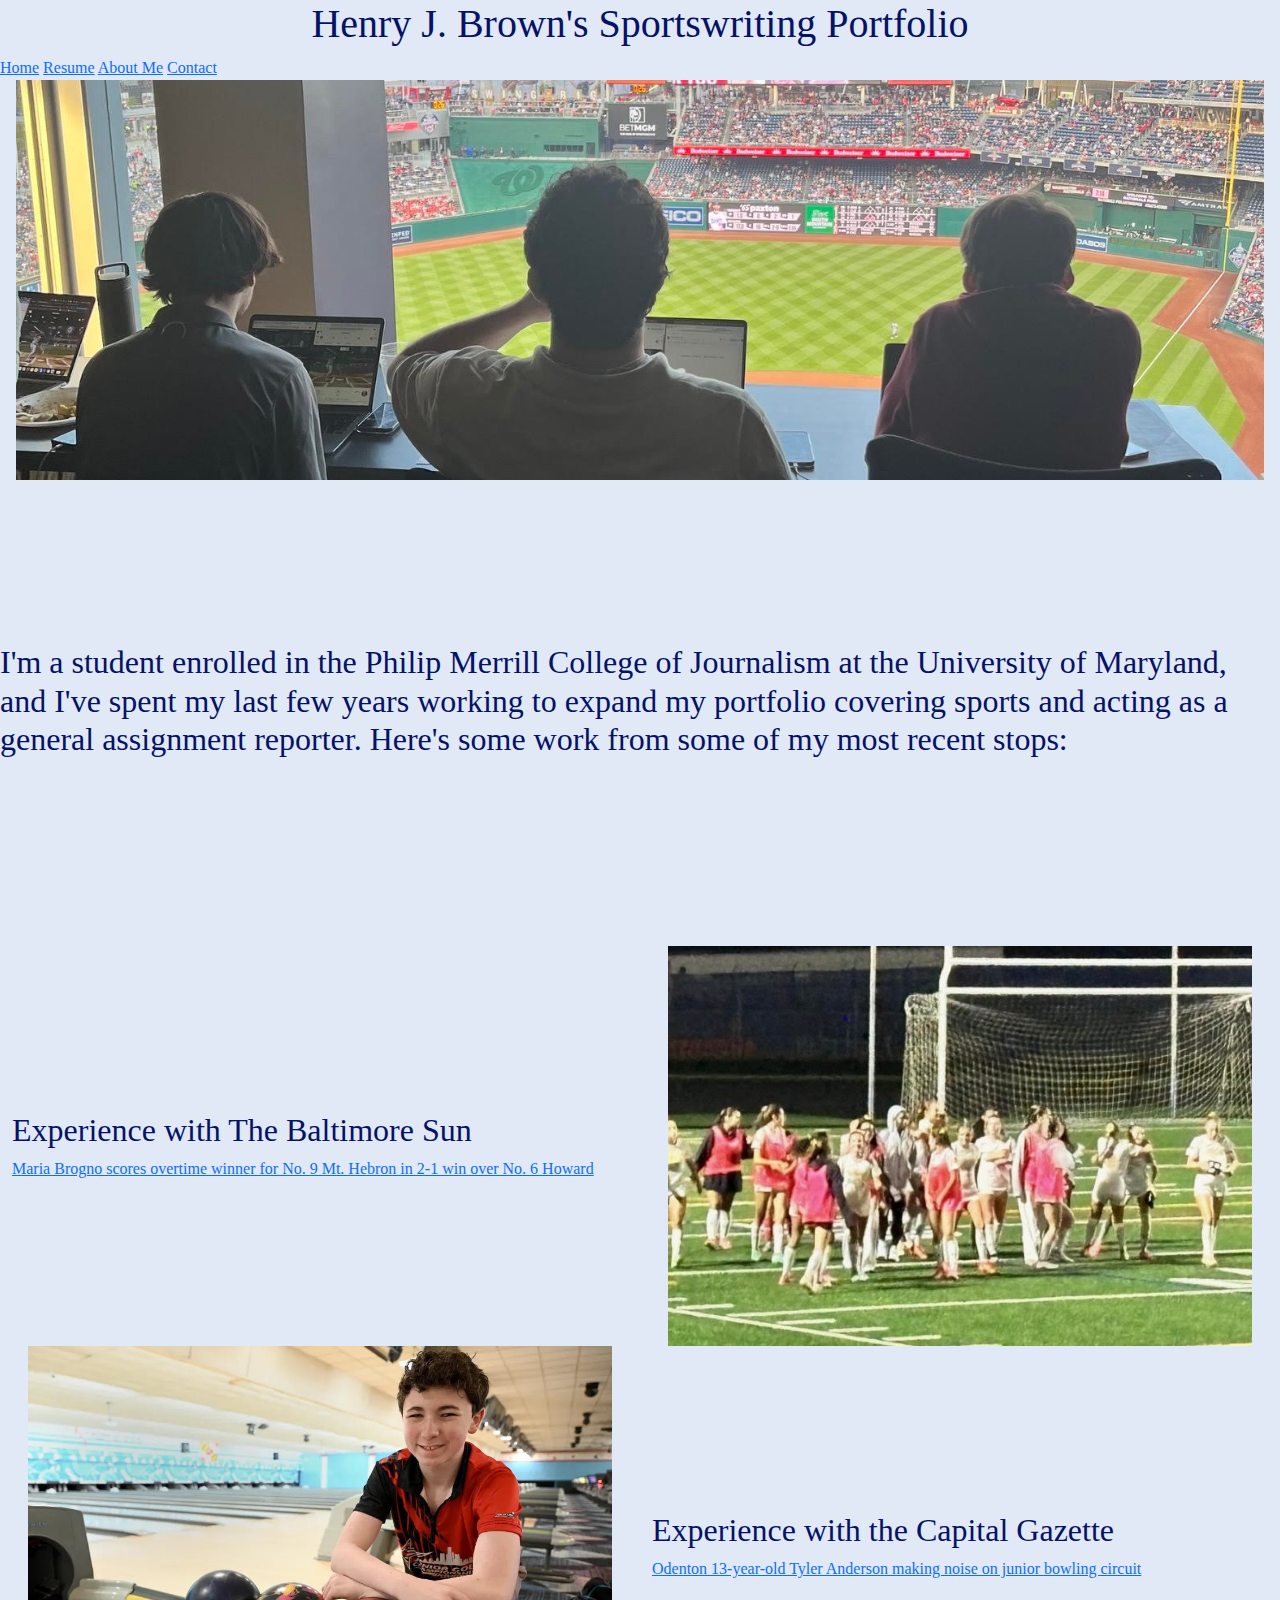
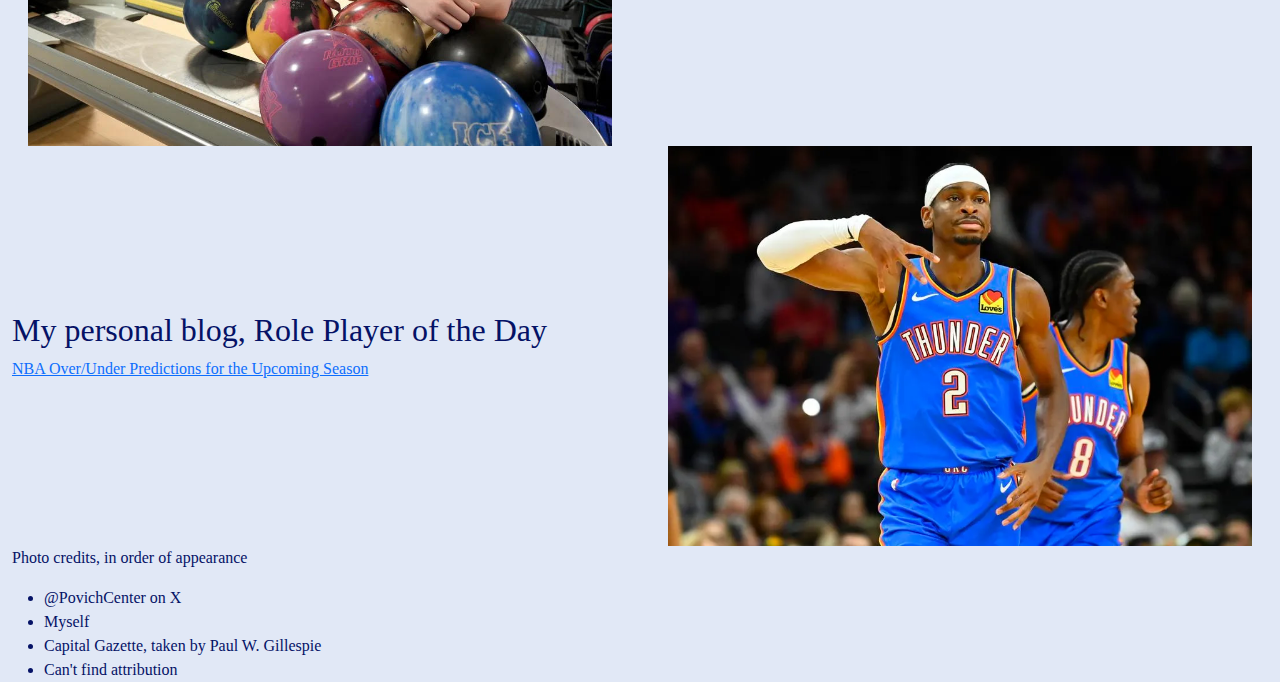
<file: portfolio/index.html>
<!DOCTYPE html>
<html lang="en">

<head>
    <meta charset="UTF-8">
    <meta name="viewport" content="width=device-width, initial-scale=1.0">
    <title>Portfolio</title>
    <link href="https://cdn.jsdelivr.net/npm/bootstrap@5.3.3/dist/css/bootstrap.min.css" rel="stylesheet"
        integrity="sha384-QWTKZyjpPEjISv5WaRU9OFeRpok6YctnYmDr5pNlyT2bRjXh0JMhjY6hW+ALEwIH" crossorigin="anonymous">

    <link rel="stylesheet" href="css/style.css">
    <script src="https://cdn.jsdelivr.net/npm/@popperjs/core@2.11.8/dist/umd/popper.min.js"
        integrity="sha384-I7E8VVD/ismYTF4hNIPjVp/Zjvgyol6VFvRkX/vR+Vc4jQkC+hVqc2pM8ODewa9r"
        crossorigin="anonymous"></script>
    <script src="https://cdn.jsdelivr.net/npm/bootstrap@5.3.3/dist/js/bootstrap.min.js"
        integrity="sha384-0pUGZvbkm6XF6gxjEnlmuGrJXVbNuzT9qBBavbLwCsOGabYfZo0T0to5eqruptLy"
        crossorigin="anonymous"></script>

</head>

<body>
    <header class="main">
        <h1>Henry J. Brown's Sportswriting Portfolio</h1>
        <a href="#">Home</a>
        <a href="/portfolio/resume/index.html">Resume</a>
        <a href="/portfolio/about me/index.html">About Me</a>
        <a href="/portfolio/contact/index.html">Contact</a>
        <img src="img/natspark.jpg" alt="Nats Park" class="img-fluid">
    </header>

    <main class="main">
        <section class="text_section">
            <h2>I'm a student enrolled in the Philip Merrill College of Journalism at the University of Maryland, and
                I've spent my last few years working to expand my portfolio covering sports and acting as a general
                assignment reporter. Here's some work from some of my most recent stops:</h2>
        </section>
        <div class="container-fluid">
            <section class="row align-items-center">
                <div class="col-md-6">
                    <h2>Experience with The Baltimore Sun</h2>
                    <a
                        href="https://www.baltimoresun.com/2024/10/02/maria-brogno-scores-overtime-winner-for-no-9-mt-hebron-in-2-1-win-over-no-6-howard/">Maria
                        Brogno scores overtime winner for No. 9 Mt. Hebron in 2-1 win over No. 6 Howard</a>
                </div>
                <div class="col-md-6">
                    <img src="img/hebronhoward.jpg" alt="Mt. Hebron vs Howard" class="img-fluid">
                </div>
            </section>
            <section class="row align-items-center">
                <div class="col-md-6">
                    <img src="img/bowlingstory.jpg" alt="Bowling prodigy Tyler Anderson" class="img-fluid">
                </div>
                <div class="col-md-6">
                    <h2>Experience with the Capital Gazette</h2>
                    <a href="https://www.capitalgazette.com/2024/06/16/odenton-bowling-tyler-anderson/">Odenton
                        13-year-old Tyler Anderson making noise on junior bowling circuit</a>
                </div>
            </section>
            <section class="row align-items-center">
                <div class="col-md-6">
                    <h2>My personal blog, Role Player of the Day</h2>
                    <a
                        href="https://roleplayeroftheday.wordpress.com/2024/07/29/nba-over-under-predictions-for-the-upcoming-season/">NBA
                        Over/Under Predictions for the Upcoming Season</a>
                </div>
                <div class="col-md-6">
                    <img src="img/shai.jpg" alt="Shai Gilgeous-Alexander" class="img-fluid">
                </div>
            </section>
            <p>Photo credits, in order of appearance</p>
            <ul>
                <li>@PovichCenter on X</li>
                <li>Myself</li>
                <li>Capital Gazette, taken by Paul W. Gillespie</li>
                <li>Can't find attribution</li>
            </ul>
        </div>
    </main>


</body>
</file>
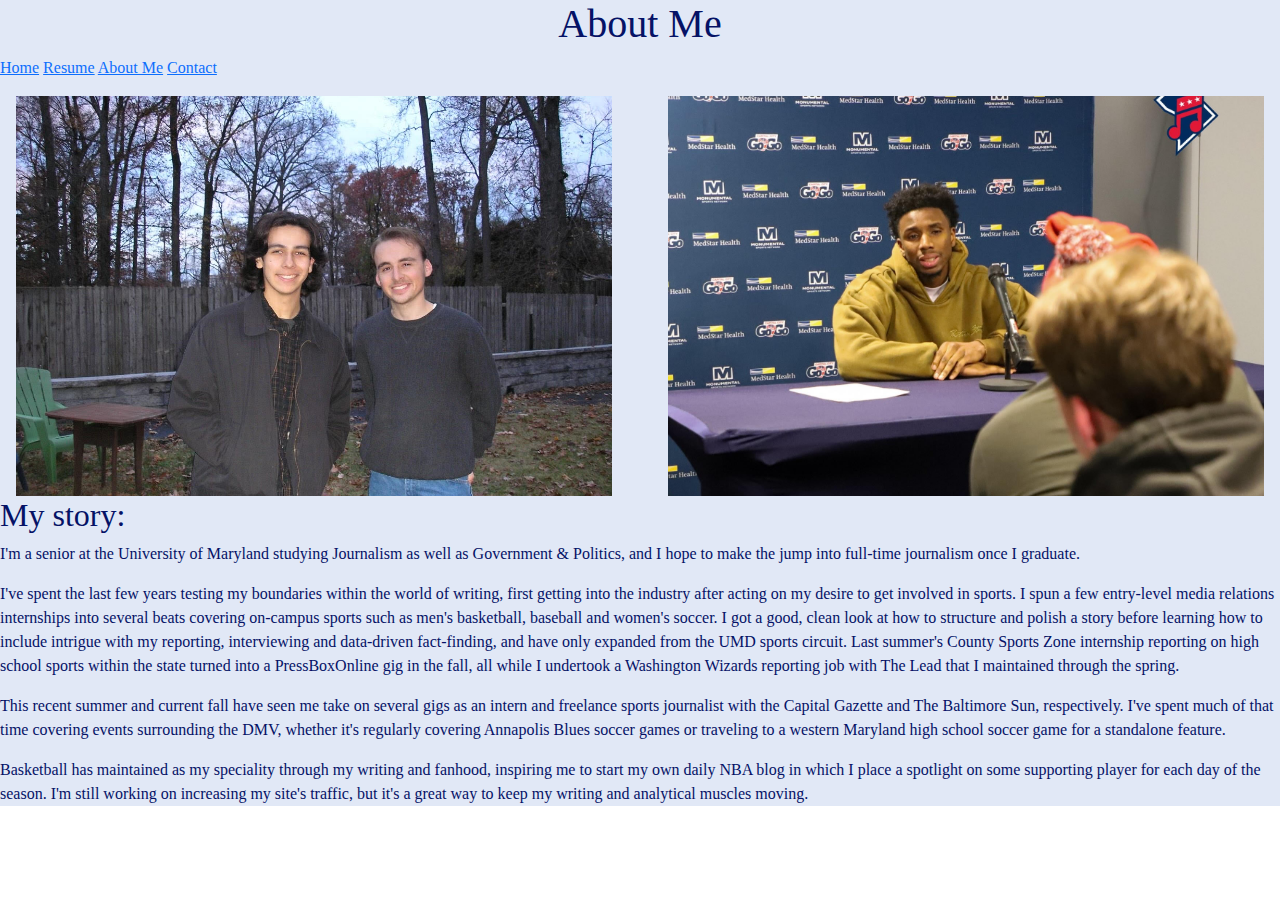
<file: portfolio/about me/index.html>
<!DOCTYPE html>
<html lang="en">

<head>
    <meta charset="UTF-8">
    <meta name="viewport" content="width=device-width, initial-scale=1.0">
    <title>Portfolio - About Me</title>
    <link href="https://cdn.jsdelivr.net/npm/bootstrap@5.3.3/dist/css/bootstrap.min.css" rel="stylesheet"
        integrity="sha384-QWTKZyjpPEjISv5WaRU9OFeRpok6YctnYmDr5pNlyT2bRjXh0JMhjY6hW+ALEwIH" crossorigin="anonymous">

    <link rel="stylesheet" href="../css/style.css">
    <script src="https://cdn.jsdelivr.net/npm/@popperjs/core@2.11.8/dist/umd/popper.min.js"
        integrity="sha384-I7E8VVD/ismYTF4hNIPjVp/Zjvgyol6VFvRkX/vR+Vc4jQkC+hVqc2pM8ODewa9r"
        crossorigin="anonymous"></script>
    <script src="https://cdn.jsdelivr.net/npm/bootstrap@5.3.3/dist/js/bootstrap.min.js"
        integrity="sha384-0pUGZvbkm6XF6gxjEnlmuGrJXVbNuzT9qBBavbLwCsOGabYfZo0T0to5eqruptLy"
        crossorigin="anonymous"></script>

</head>

<body>
    <header class="main">
        <h1>About Me</h1>
        <a href="../">Home</a>
        <a href="/portfolio/resume/index.html">Resume</a>
        <a href="#">About Me</a>
        <a href="/portfolio/contact/index.html">Contact</a>
        <div class="container-fluid"></div>
        <section class="row align-items-center">
            <div class="col-md-6">
                <img src="img/backyard.jpg" alt="Professional looking picture" class="img-fluid">
            </div>
            <div class="col-md-6">
                <img src="img/diallo.jpg" alt="Interviewing" class="img-fluid" id="fitting-image">
            </div>
        </section>
        </div>

    </header>

    <main class="main">
        <h2>My story:</h2>
        <p>I'm a senior at the University of Maryland studying Journalism as well as Government & Politics, and I hope
            to make the jump into full-time journalism once I graduate.</p>
        <p>I've spent the last few years testing my boundaries within the world of writing, first getting into the
            industry after acting on my desire to get involved in sports. I spun a few entry-level media relations
            internships into several beats covering on-campus sports such as men's basketball, baseball and women's
            soccer. I got a good, clean look at how to structure and polish a story before learning how to include
            intrigue with my reporting, interviewing and data-driven fact-finding, and have only expanded from the UMD
            sports circuit. Last summer's County Sports Zone internship reporting on high school sports within the state
            turned into a PressBoxOnline gig in the fall, all while I undertook a Washington Wizards reporting job with
            The Lead that I maintained through the spring.</p>
        <p>This recent summer and current fall have seen me take on several gigs as an intern and freelance sports
            journalist with the Capital Gazette and The Baltimore Sun, respectively. I've spent much of that time
            covering events surrounding the DMV, whether it's regularly covering Annapolis Blues soccer games or
            traveling to a western Maryland high school soccer game for a standalone feature.</p>
        <p>Basketball has maintained as my speciality through my writing and fanhood, inspiring me to start my own daily
            NBA blog in which I place a spotlight on some supporting player for each day of the season. I'm still
            working on increasing my site's traffic, but it's a great way to keep my writing and analytical muscles
            moving.</p>
    </main>


</body>
</file>
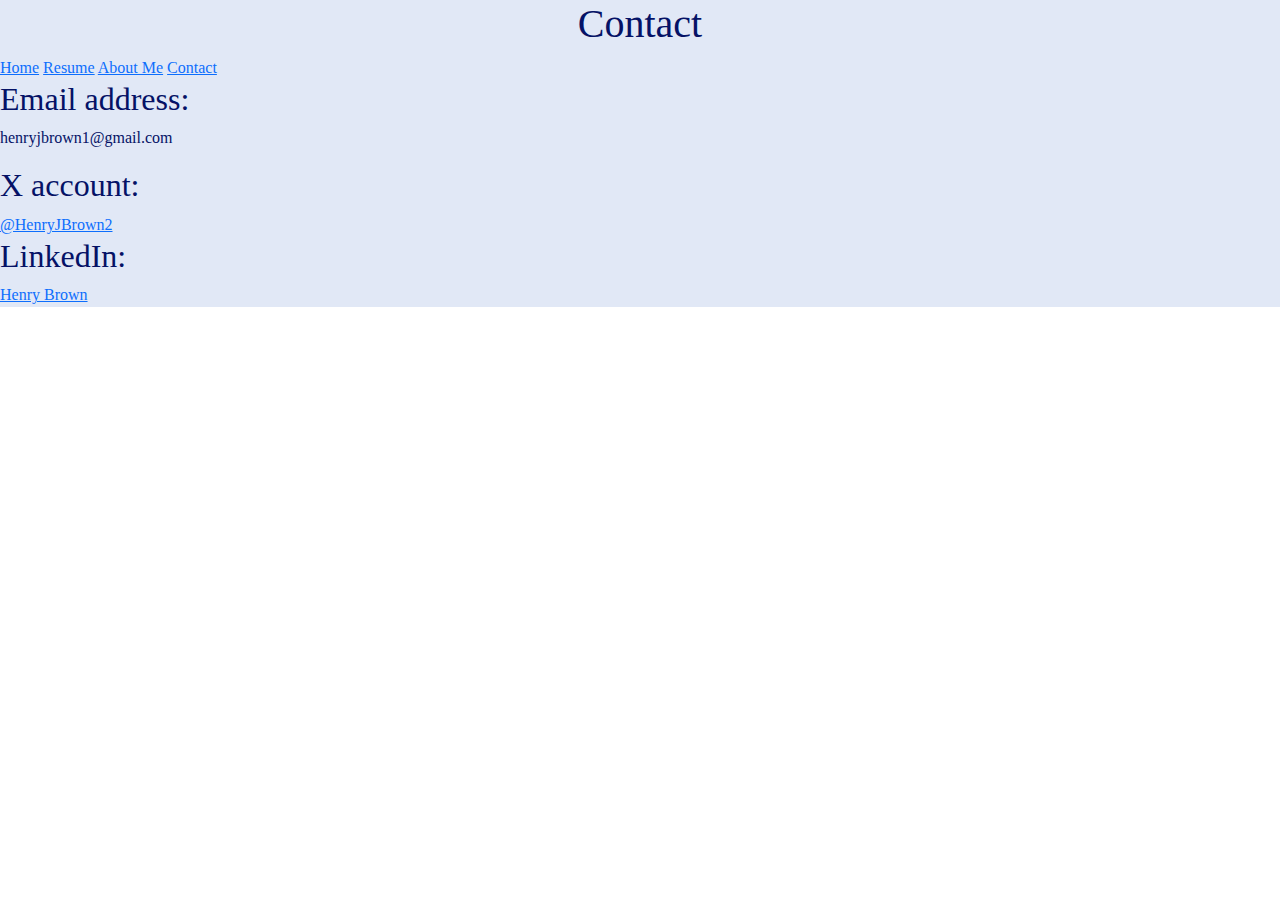
<file: portfolio/contact/index.html>
<!DOCTYPE html>
<html lang="en">

<head>
    <meta charset="UTF-8">
    <meta name="viewport" content="width=device-width, initial-scale=1.0">
    <title>Portfolio - Contact</title>
    <link href="https://cdn.jsdelivr.net/npm/bootstrap@5.3.3/dist/css/bootstrap.min.css" rel="stylesheet"
        integrity="sha384-QWTKZyjpPEjISv5WaRU9OFeRpok6YctnYmDr5pNlyT2bRjXh0JMhjY6hW+ALEwIH" crossorigin="anonymous">

    <link rel="stylesheet" href="../css/style.css">
    <script src="https://cdn.jsdelivr.net/npm/@popperjs/core@2.11.8/dist/umd/popper.min.js"
        integrity="sha384-I7E8VVD/ismYTF4hNIPjVp/Zjvgyol6VFvRkX/vR+Vc4jQkC+hVqc2pM8ODewa9r"
        crossorigin="anonymous"></script>
    <script src="https://cdn.jsdelivr.net/npm/bootstrap@5.3.3/dist/js/bootstrap.min.js"
        integrity="sha384-0pUGZvbkm6XF6gxjEnlmuGrJXVbNuzT9qBBavbLwCsOGabYfZo0T0to5eqruptLy"
        crossorigin="anonymous"></script>

</head>

<body>
    <header class="main">
        <h1>Contact</h1>
        <a href="../">Home</a>
        <a href="/portfolio/resume/index.html">Resume</a>
        <a href="/portfolio/about me/index.html">About Me</a>
        <a href="#">Contact</a>
        <h2>Email address:</h2>
        <p>henryjbrown1@gmail.com</p>
        <h2>X account:</h2>
        <a href="https://twitter.com/HenryJBrown2">@HenryJBrown2</a>
        <h2>LinkedIn:</h2>
        <a href="https://www.linkedin.com/in/henry-brown-64a8a7267/">Henry Brown</a>
    </header>



</body>
</file>
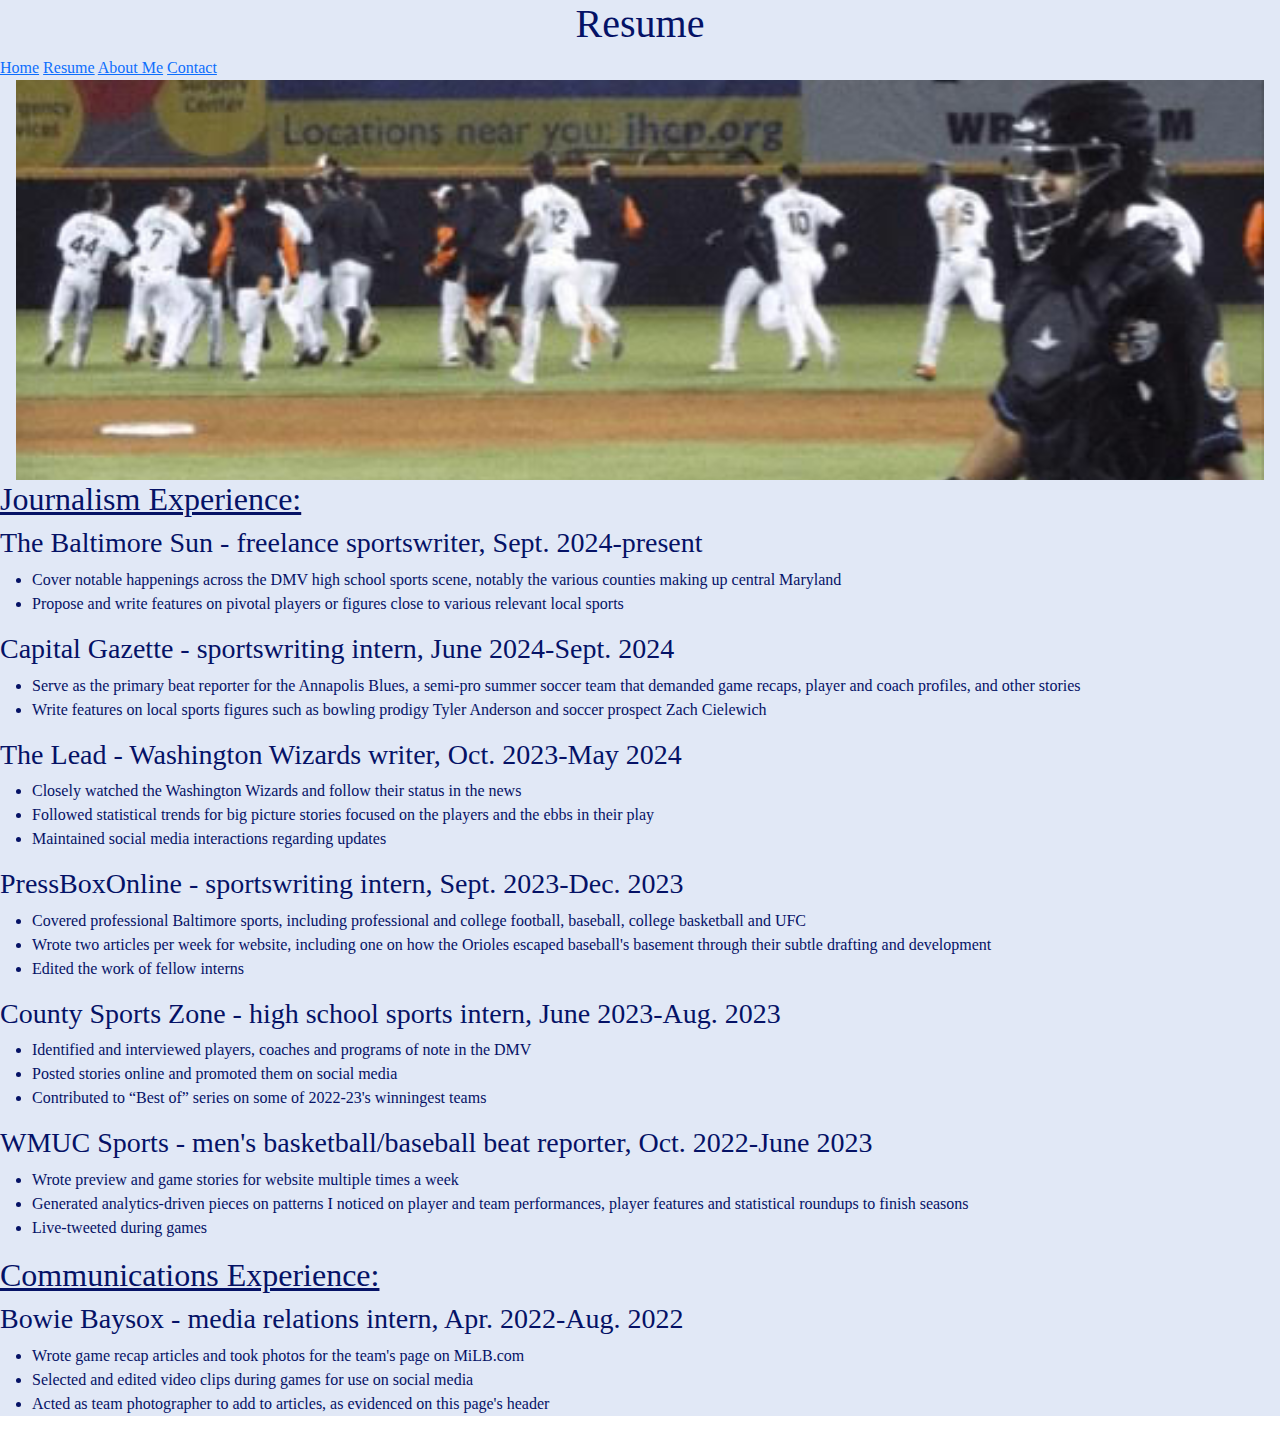
<file: portfolio/resume/index.html>
<!DOCTYPE html>
<html lang="en">

<head>
    <meta charset="UTF-8">
    <meta name="viewport" content="width=device-width, initial-scale=1.0">
    <title>Portfolio - Resume</title>
    <link href="https://cdn.jsdelivr.net/npm/bootstrap@5.3.3/dist/css/bootstrap.min.css" rel="stylesheet"
        integrity="sha384-QWTKZyjpPEjISv5WaRU9OFeRpok6YctnYmDr5pNlyT2bRjXh0JMhjY6hW+ALEwIH" crossorigin="anonymous">

    <link rel="stylesheet" href="../css/style.css">
    <script src="https://cdn.jsdelivr.net/npm/@popperjs/core@2.11.8/dist/umd/popper.min.js"
        integrity="sha384-I7E8VVD/ismYTF4hNIPjVp/Zjvgyol6VFvRkX/vR+Vc4jQkC+hVqc2pM8ODewa9r"
        crossorigin="anonymous"></script>
    <script src="https://cdn.jsdelivr.net/npm/bootstrap@5.3.3/dist/js/bootstrap.min.js"
        integrity="sha384-0pUGZvbkm6XF6gxjEnlmuGrJXVbNuzT9qBBavbLwCsOGabYfZo0T0to5eqruptLy"
        crossorigin="anonymous"></script>

</head>

<body>
    <header class="main">
        <h1>Resume</h1>
        <a href="../">Home</a>
        <a href="#">Resume</a>
        <a href="/portfolio/about me/index.html">About Me</a>
        <a href="/portfolio/contact/index.html">Contact</a>
        <img src="img/baysox.jpg" alt="Baysox shot" class="img-fluid" id="fitting-image">
    </header>

    <main class="main">
        <h2><u>Journalism Experience:</u></h2>
        <h3>The Baltimore Sun - freelance sportswriter, Sept. 2024-present</h3>
        <ul>
            <li>Cover notable happenings across the DMV high school sports scene, notably the various counties making up
                central Maryland</li>
            <li>Propose and write features on pivotal players or figures close to various relevant local sports</li>
        </ul>
        <h3>Capital Gazette - sportswriting intern, June 2024-Sept. 2024</h3>
        <ul>
            <li>Serve as the primary beat reporter for the Annapolis Blues, a semi-pro summer soccer team that demanded
                game recaps, player and coach profiles, and other stories</li>
            <li>Write features on local sports figures such as bowling prodigy Tyler Anderson and soccer prospect Zach
                Cielewich</li>
        </ul>
        <h3>The Lead - Washington Wizards writer, Oct. 2023-May 2024</h3>
        <ul>
            <li>Closely watched the Washington Wizards and follow their status in the news</li>
            <li>Followed statistical trends for big picture stories focused on the players and the ebbs in their play
            </li>
            <li>Maintained social media interactions regarding updates</li>
        </ul>
        <h3>PressBoxOnline - sportswriting intern, Sept. 2023-Dec. 2023</h3>
        <ul>
            <li>Covered professional Baltimore sports, including professional and college football, baseball, college
                basketball and UFC</li>
            <li>Wrote two articles per week for website, including one on how the Orioles escaped baseball's basement
                through their subtle drafting and development</li>
            <li>Edited the work of fellow interns</li>
        </ul>
        <h3>County Sports Zone - high school sports intern, June 2023-Aug. 2023</h3>
        <ul>
            <li>Identified and interviewed players, coaches and programs of note in the DMV</li>
            <li>Posted stories online and promoted them on social media</li>
            <li>Contributed to “Best of” series on some of 2022-23's winningest teams</li>
        </ul>
        <h3>WMUC Sports - men's basketball/baseball beat reporter, Oct. 2022-June 2023</h3>
        <ul>
            <li>Wrote preview and game stories for website multiple times a week</li>
            <li>Generated analytics-driven pieces on patterns I noticed on player and team performances, player features
                and statistical roundups to finish seasons</li>
            <li>Live-tweeted during games</li>
        </ul>
        <h2><u>Communications Experience:</u></h2>
        <h3>Bowie Baysox - media relations intern, Apr. 2022-Aug. 2022</h3>
        <ul>
            <li>Wrote game recap articles and took photos for the team's page on MiLB.com</li>
            <li>Selected and edited video clips during games for use on social media</li>
            <li>Acted as team photographer to add to articles, as evidenced on this page's header</li>
        </ul>

    </main>
</body>
</file>
<file: business/css/style.css>
@import url('https://fonts.googleapis.com/css2?family=Roboto:ital,wght@0,100;0,300;0,400;0,500;0,700;0,900;1,100;1,300;1,400;1,500;1,700;1,900&display=swap');

/* body{
    font-family: "Roboto", sans-serif;
} */

body {
    background-color: #1f2120;
    color: #ddf0cb;
    font-family: "Nunito Sans", sans-serif;
    font-size: 12px;
}

main {
    background-color: #57e5e5;
    color: #020202;
}

header img {
    display: block;
    margin: 2em auto;
}
</file>
<file: final/css/style.css>
.top {
    text-align: center;
    background-color: rgb(159, 6, 6);
    color: black;
    font-family: 'Trebuchet MS', 'Lucida Sans Unicode', 'Lucida Grande', 'Lucida Sans', Arial, sans-serif;
}

.main {
    text-align: left;
    background-color: rgb(243, 227, 207);
    color: black;
    font-family: 'Trebuchet MS', 'Lucida Sans Unicode', 'Lucida Grande', 'Lucida Sans', Arial, sans-serif;
    padding: 18px;
}

.footer {
    text-align: center;
    background-color: rgb(243, 227, 207);
}
</file>
<file: midterm/css/style.css>
.top {
    background-color: #070707;
    color: #f7f7fa;
    font-family: ufonts.com_prompt, sans-serif;
    padding: 5px;
}

.main {
    background-color: #fefefe;
    color: #11151c;
    font-family: ufonts.com_figtree, sans-serif;
}

.main2 {
    background-color: #070707;
    color: #f7f7fa;
    padding: 18px;
}

.main3 {
    background-color: #070707;
    color: #f7f7fa;
    padding: 0px
}
</file>
<file: portfolio/css/style.css>
.main {
    background-color: #e1e8f6;
    color: #051266;
    font-family: Georgia, 'Times New Roman', Times, serif
}

.img-fluid {
    width: 100%;
    height: 400px;
    object-fit: cover;
    padding-left: 1rem;
    padding-right: 1rem;
}

.container-fluid {
    padding-top: 1rem;
}

.text_section {
    min-height: 50vh;
    display: flex;
    justify-content: center;
    align-items: center;
}


h1 {
    text-align: center;
}

#fitting-image {
    object-position: 83% 17%;
}

#fitting-image2 {
    object-position: 83% 17%;
}
</file>
